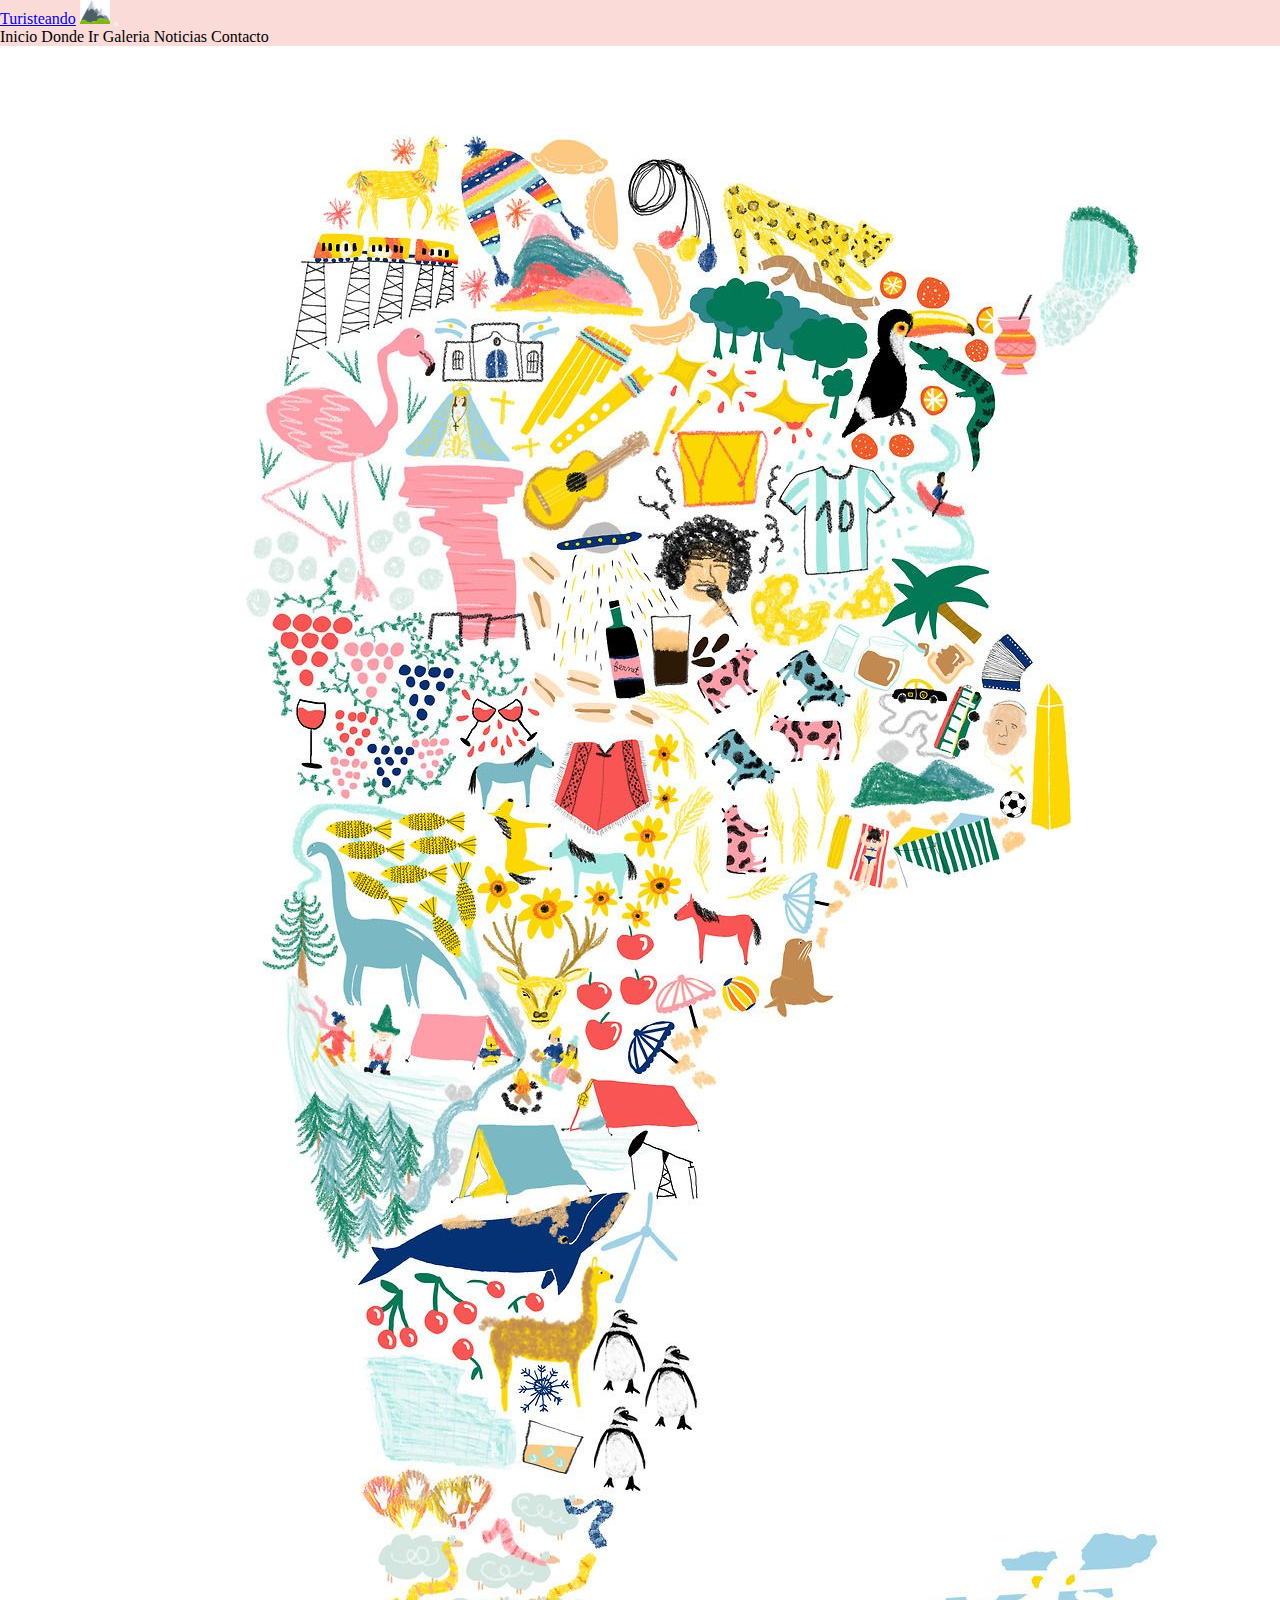
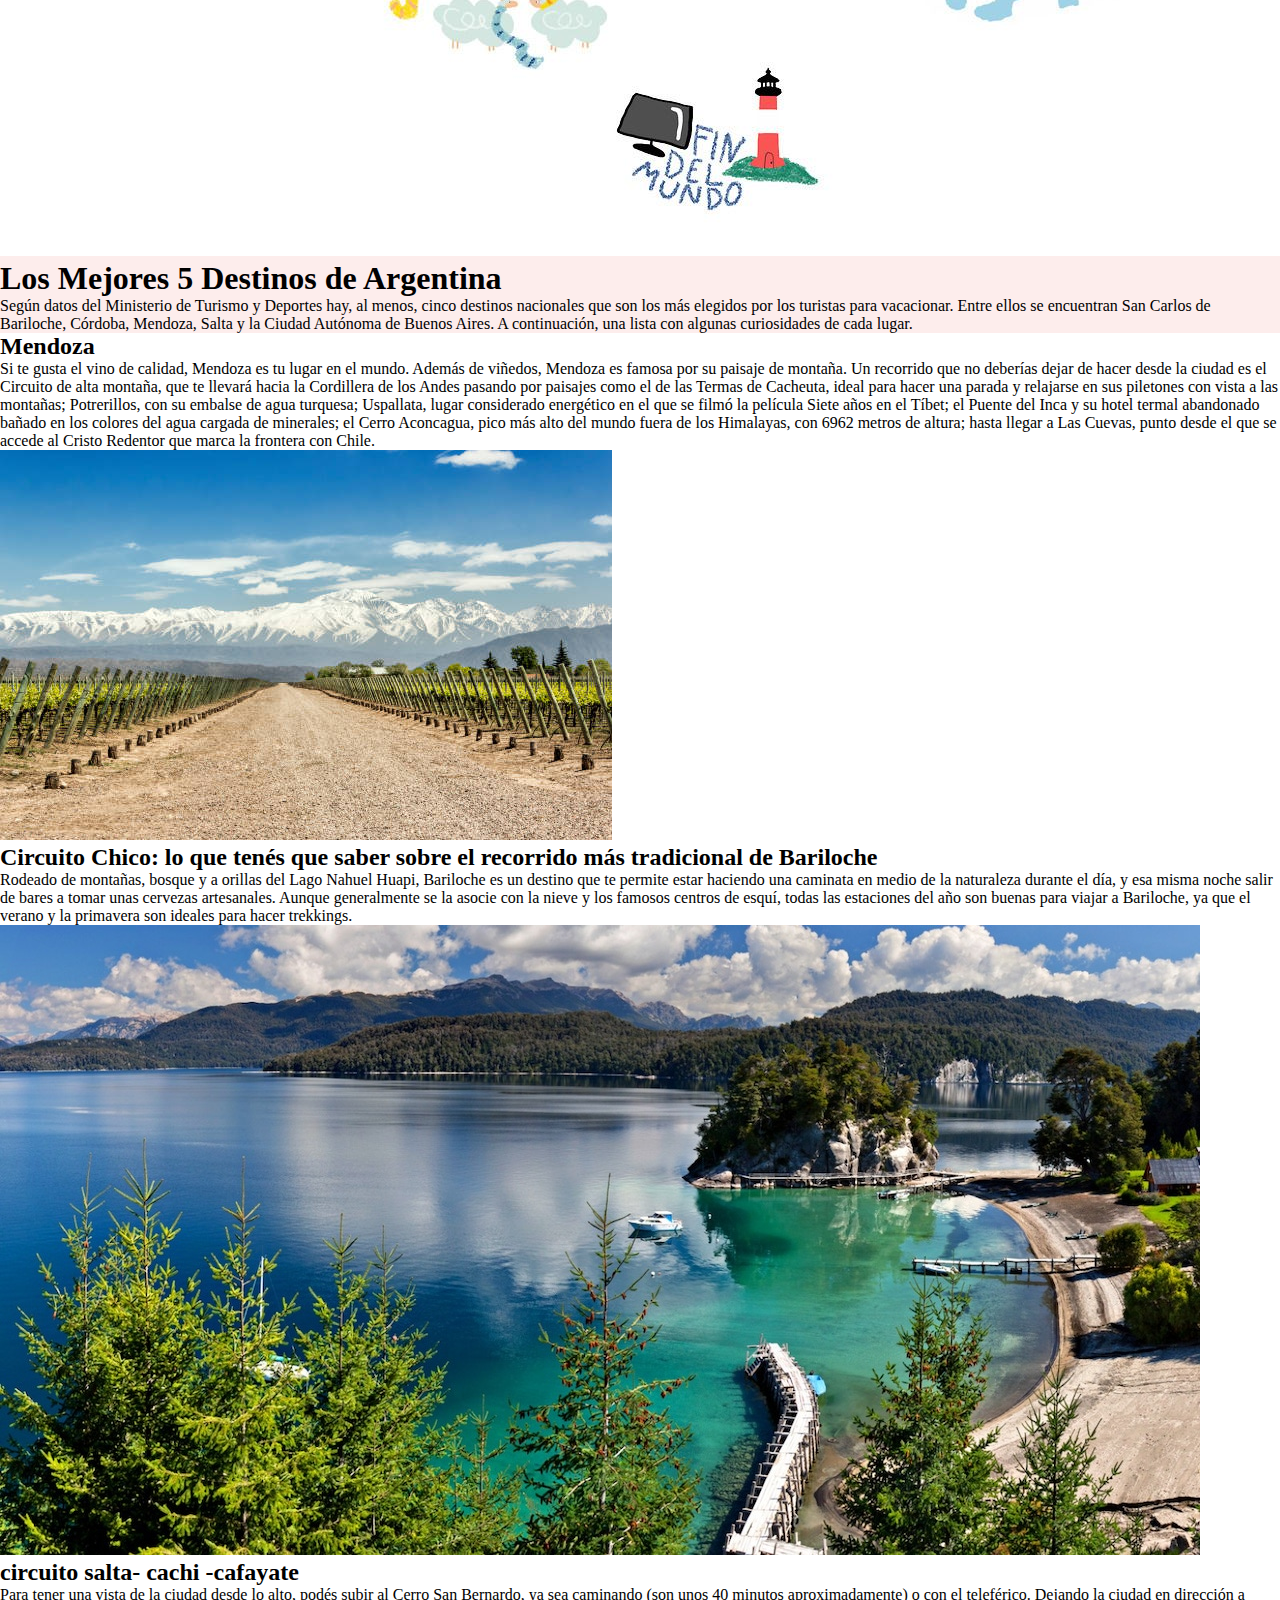
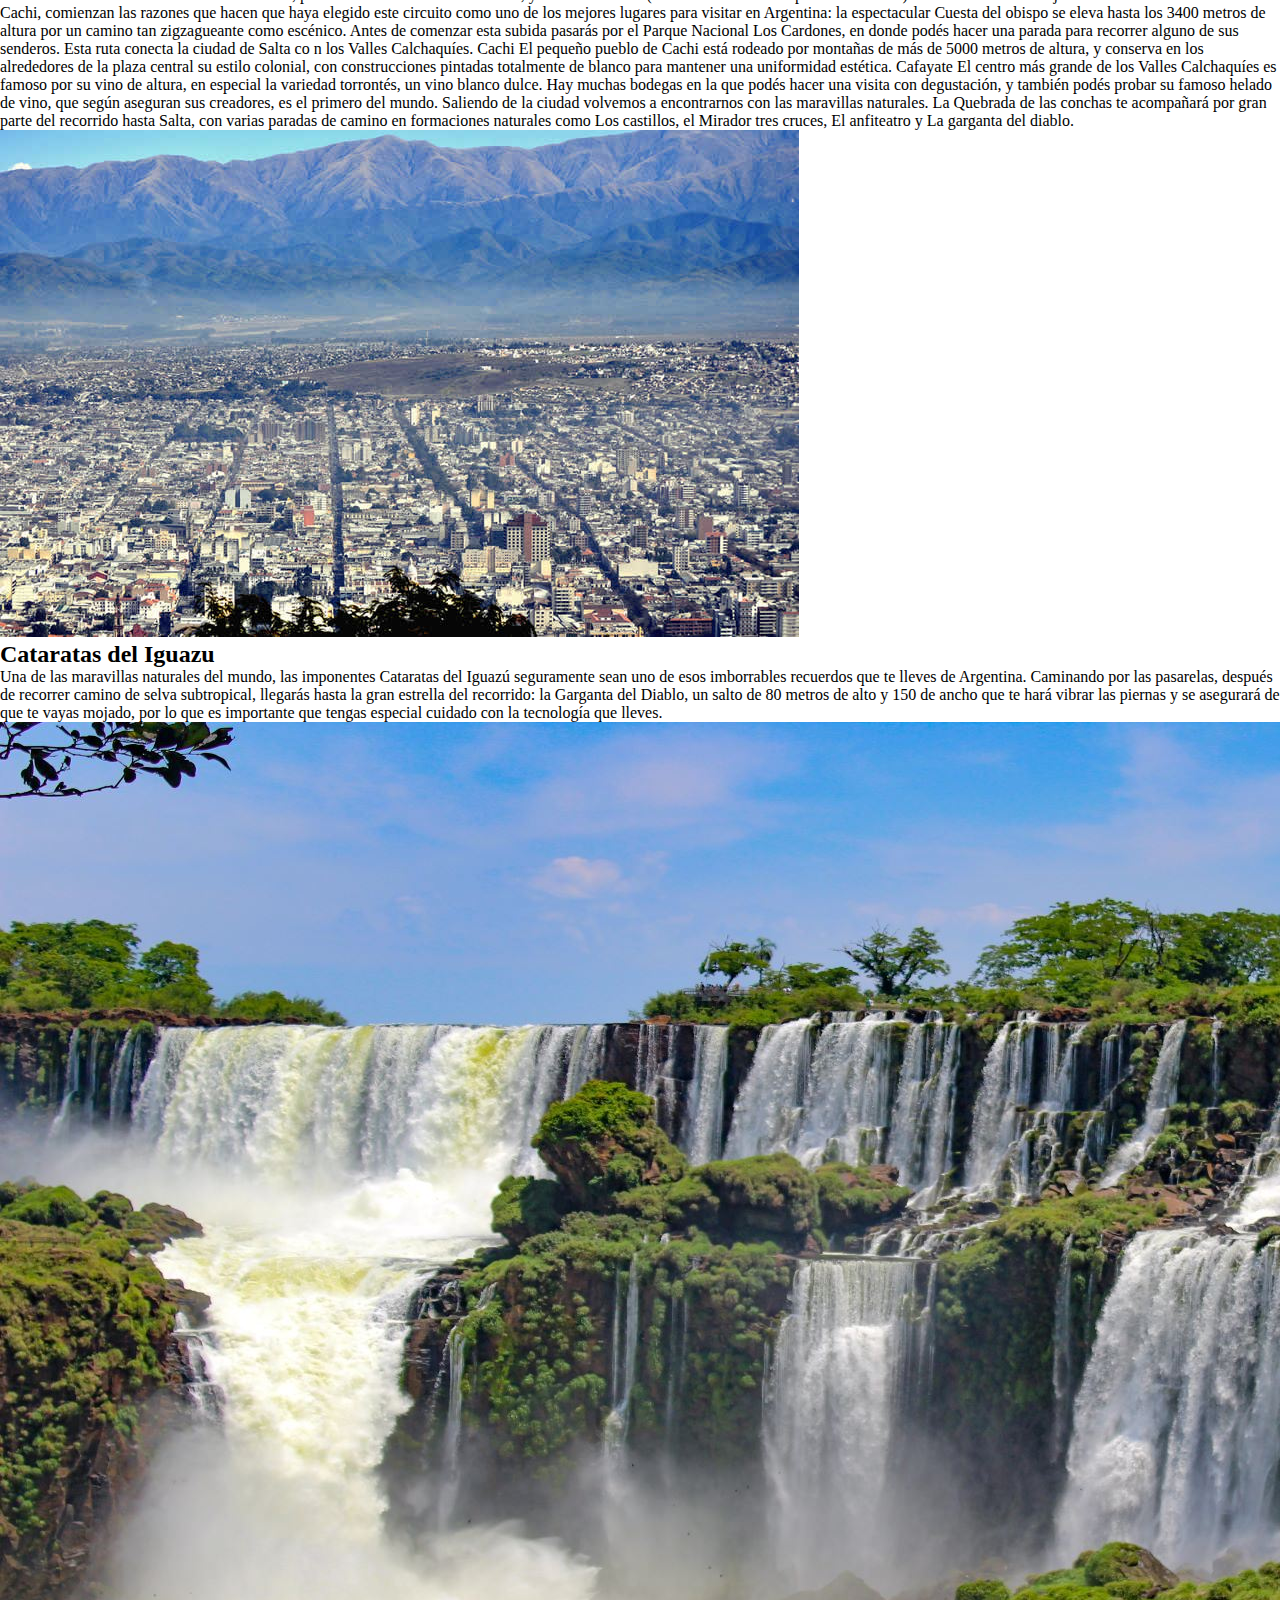
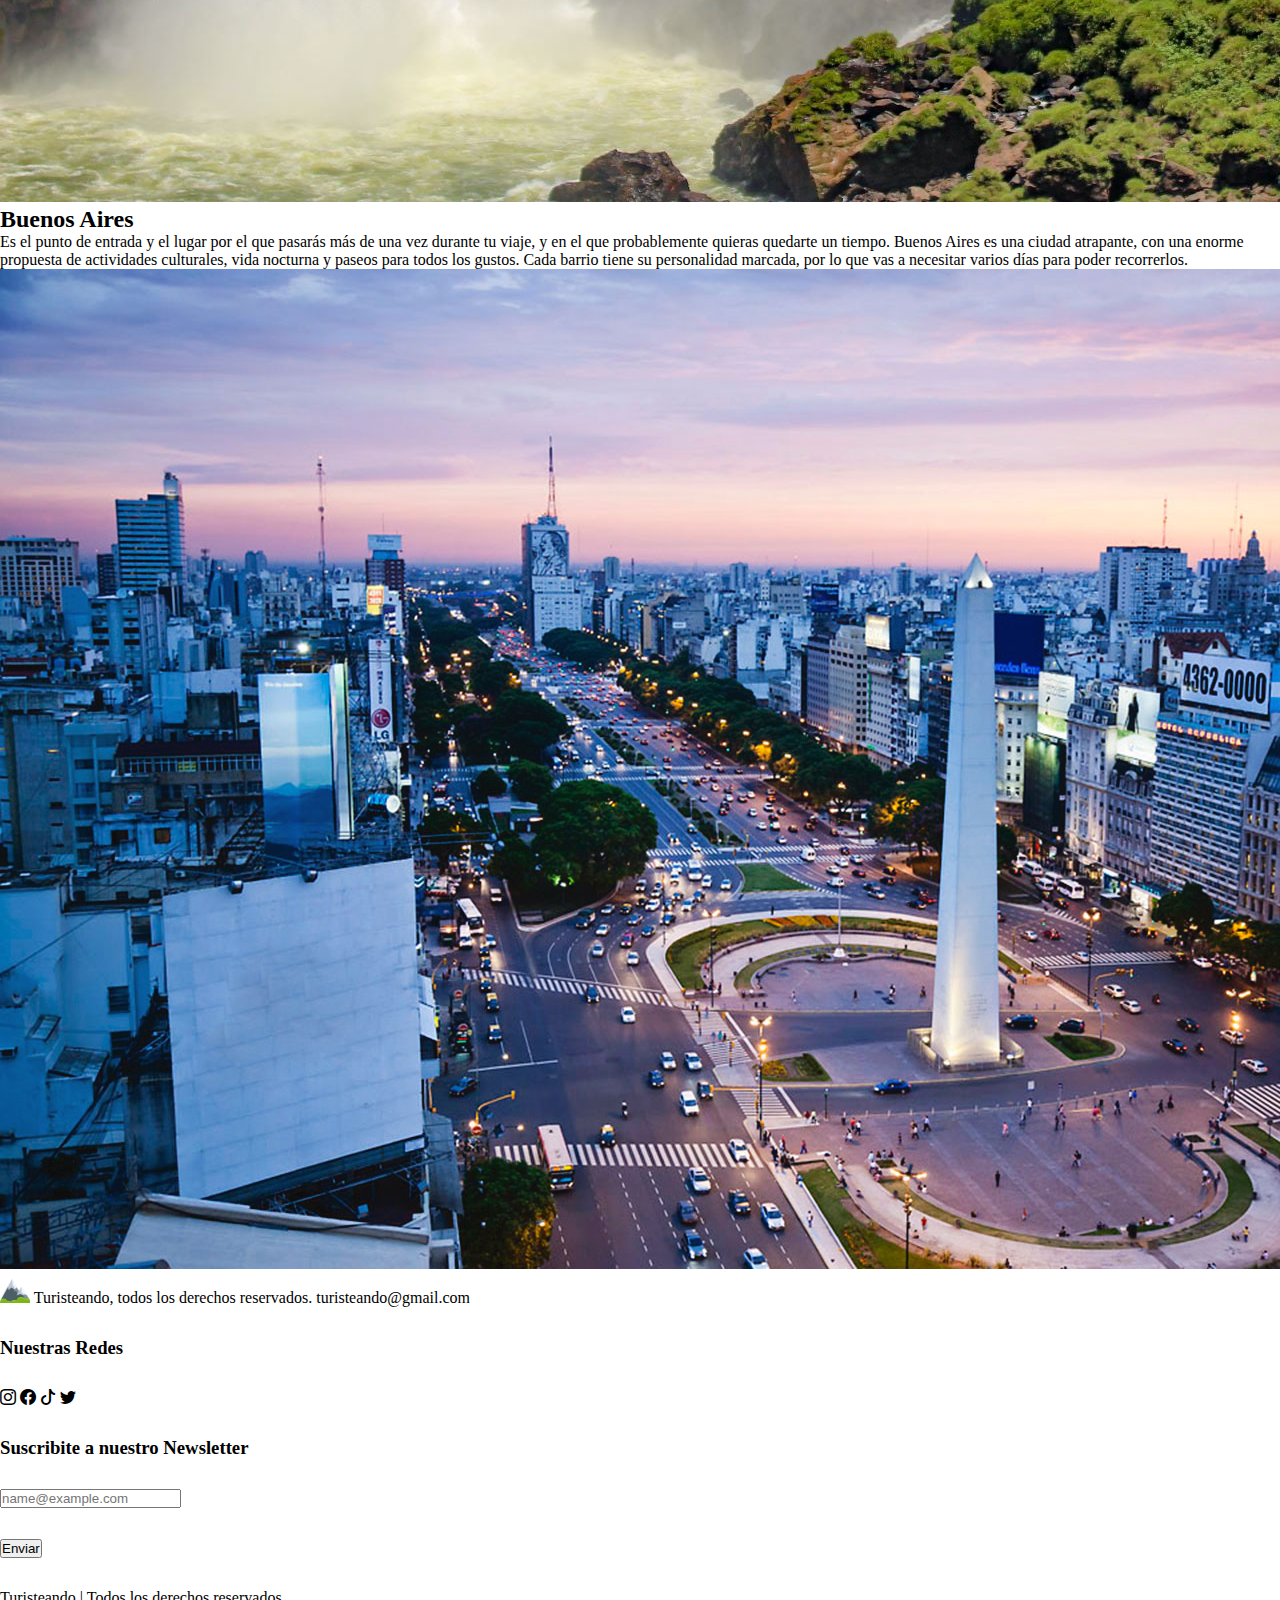
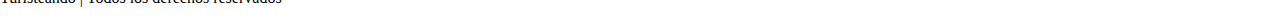
<file: index.html>
<!DOCTYPE html>
<html lang="en">

<head>
  <meta charset="UTF-8">
  <meta http-equiv="X-UA-Compatible" content="IE=edge">
  <meta name="viewport" content="width=>, initial-scale=1.0">
  <link rel="stylesheet" href="https://cdn.jsdelivr.net/npm/bootstrap-icons@1.10.2/font/bootstrap-icons.css">
  <link href="https://cdn.jsdelivr.net/npm/bootstrap@5.2.3/dist/css/bootstrap.min.css" rel="stylesheet"
    integrity="sha384-rbsA2VBKQhggwzxH7pPCaAqO46MgnOM80zW1RWuH61DGLwZJEdK2Kadq2F9CUG65" crossorigin="anonymous">
  <link rel="stylesheet" href="./css/style.css">
  <title>Recorriendo Argentina</title>
</head>

<header class="navbar navbar-expand-lg header">
  <div class="container">
    <a class="navbar-brand" href="#">Turisteando</a>
    <img src="./img/montaña-logoe.jpg" alt="" width="30" height="24">

    <button class="navbar-toggler" type="button" data-bs-toggle="collapse" data-bs-target="#navbarNav"
      aria-controls="navbarNav" aria-expanded="false" aria-label="Toggle navigation">
      <span class="navbar-toggler-icon"></span>
    </button>
    <nav class="collapse navbar-collapse justify-content-end" id="navbarNav">
      <ul class="navbar-nav">
        <li class="nav-item">
          <a class="nav-link active" aria-current="page" href="*">Inicio</a>
        </li>
        <li class="nav-item">
          <a class="nav-link" href="./pages/dondeir.html">Donde Ir</a>
        </li>
        <li class="nav-item">
          <a class="nav-link" href="./pages/galeria.html">Galeria</a>
        </li>
        <li class="nav-item">
          <a class="nav-link" href="./pages/noticias.html">Noticias</a>
        </li>
        <li class="nav-item">
          <a class="nav-link" href="./pages/contacto.html">Contacto</a>
        </li>
      </ul>
    </nav>
  </div>
</header>



<main class="main">
  <section class="portada container">

    <div class="row img-fluid">
      <div class=".col-md-6 .offset-md-3">
        <img src="./img/mapabsas.JPG" class=" imagen-portada" alt="Mapa Argentina">
      </div>

      <div class="container-fluid" >
        <h1 class="text-center main__portada"> Los Mejores 5 Destinos de Argentina </h1>
        <p class="text-center"> Según datos del Ministerio de Turismo y Deportes hay, al menos, cinco destinos
          nacionales que son los más elegidos por los turistas para vacacionar. Entre ellos se encuentran San Carlos de
          Bariloche, Córdoba, Mendoza, Salta y la Ciudad Autónoma de Buenos Aires. A continuación, una lista con algunas
          curiosidades de cada lugar. </p>

      </div>
    </div>

  </section>


<article class="col-12">
  <h2> Mendoza</h2>
  <p>Si te gusta el vino de calidad, Mendoza es tu lugar en el mundo.
    Además de viñedos, Mendoza es famosa por su paisaje de montaña. Un recorrido que no deberías dejar de hacer desde la
    ciudad es el Circuito de alta montaña, que te llevará hacia la Cordillera de los Andes pasando por paisajes como el
    de las Termas de Cacheuta, ideal para hacer una parada y relajarse en sus piletones con vista a las montañas;
    Potrerillos, con su embalse de agua turquesa; Uspallata, lugar considerado energético en el que se filmó la película
    Siete años en el Tíbet; el Puente del Inca y su hotel termal abandonado bañado en los colores del agua cargada de
    minerales; el Cerro Aconcagua, pico más alto del mundo fuera de los Himalayas, con 6962 metros de altura; hasta
    llegar a Las Cuevas, punto desde el que se accede al Cristo Redentor que marca la frontera con Chile.
  </p>

  <div class="imgmendoza">
    <img src="./img/portada-mendoza.jpg" class="col-12" alt="vista de la cordillera desde viñedos">
  </div>
</article>

<article class="col-12">
  <h2>Circuito Chico: lo que tenés que saber sobre el recorrido más tradicional de Bariloche</h2>
  <p> Rodeado de montañas, bosque y a orillas del Lago Nahuel Huapi, Bariloche es un destino que te permite estar
    haciendo una caminata en medio de la naturaleza durante el día, y esa misma noche salir de bares a tomar unas
    cervezas artesanales. Aunque generalmente se la asocie con la nieve y los famosos centros de esquí, todas las
    estaciones del año son buenas para viajar a Bariloche, ya que el verano y la primavera son ideales para hacer
    trekkings.
  </p>
  <img src="./img/portada-bariloche.jpeg" class="col-12" alt="vista lago nahuel huapi">
</article>

<article class="col-12">
  <h2>circuito salta- cachi -cafayate</h2>
  <p> Para tener una vista de la ciudad desde lo alto, podés subir al Cerro San Bernardo, ya sea caminando (son unos 40
    minutos aproximadamente) o con el teleférico.
    Dejando la ciudad en dirección a Cachi, comienzan las razones que hacen que haya elegido este circuito como uno de
    los mejores lugares para visitar en Argentina: la espectacular Cuesta del obispo se eleva hasta los 3400 metros de
    altura por un camino tan zigzagueante como escénico. Antes de comenzar esta subida pasarás por el Parque Nacional
    Los Cardones, en donde podés hacer una parada para recorrer alguno de sus senderos. Esta ruta conecta la ciudad de
    Salta co
    n los Valles Calchaquíes.
    Cachi
    El pequeño pueblo de Cachi está rodeado por montañas de más de 5000 metros de altura, y conserva en los alrededores
    de la plaza central su estilo colonial, con construcciones pintadas totalmente de blanco para mantener una
    uniformidad estética.

    Cafayate
    El centro más grande de los Valles Calchaquíes es famoso por su vino de altura, en especial la variedad torrontés,
    un vino blanco dulce. Hay muchas bodegas en la que podés hacer una visita con degustación, y también podés probar su
    famoso helado de vino, que según aseguran sus creadores, es el primero del mundo.
    Saliendo de la ciudad volvemos a encontrarnos con las maravillas naturales.
    La Quebrada de las conchas te acompañará por gran parte del recorrido hasta Salta, con varias paradas de camino en
    formaciones naturales como Los castillos, el Mirador tres cruces, El anfiteatro y La garganta del diablo.
  </p>
  <img src="./img/portada-salta.jpg" class="col-12" alt="vista de la ciudad desde el cerro San Bernardo">
</article>

<article class="col-12">
  <h2>Cataratas del Iguazu</h2>
  <p>Una de las maravillas naturales del mundo, las imponentes Cataratas del Iguazú seguramente sean uno de esos
    imborrables recuerdos que te lleves de Argentina. Caminando por las pasarelas, después de recorrer camino de selva
    subtropical, llegarás hasta la gran estrella del recorrido: la Garganta del Diablo, un salto de 80 metros de alto y
    150 de ancho que te hará vibrar las piernas y se asegurará de que te vayas mojado, por lo que es importante que
    tengas especial cuidado con la tecnología que lleves.</p>
  <img src="./img/portada-cataratas.jpg" class="col-12" alt="vista cataratas del iguazu">
</article>

<article class="col-12">
  <h2>Buenos Aires</h2>
  <p>Es el punto de entrada y el lugar por el que pasarás más de una vez durante tu viaje, y en el que probablemente
    quieras quedarte un tiempo. Buenos Aires es una ciudad atrapante, con una enorme propuesta de actividades
    culturales, vida nocturna y paseos para todos los gustos.
    Cada barrio tiene su personalidad marcada, por lo que vas a necesitar varios días para poder recorrerlos.</p>
</article>
<img src="./img/portada-buenosaires.jpg" class="col-12" alt="Buenos Aires">
</section>
</main>



<footer class="footer">
  <div class="container">
    <div class="row justify-content-lg-between align-items-lg-center">

      <div class="d-flex flex-column align-items-center p-4 col-lg-3">
        <img src="./img/montaña-logoe.jpg" alt="" width="30" height="24">
        <span>Turisteando, todos los derechos reservados.</span>
        <span>turisteando@gmail.com</span>
      </div>

      <div class="p-4 col-lg-3">
        <h3 class="text-center">Nuestras Redes</h3>
        <div class="d-flex justify-content-around fs-2">
          <i class="bi bi-instagram"></i>
          <i class="bi bi-facebook"></i>
          <i class="bi bi-tiktok"></i>
          <i class="bi bi-twitter"></i>
        </div>
      </div>

      <div class="p-4 col-lg-5">
        <h3>Suscribite a nuestro Newsletter</h3>
        <form action="" class="row">
          <div class="mb-3 col-10">
            <input type="email" class="form-control" id="newsletter" placeholder="name@example.com">
          </div>
          <div class="col-2">
            <input type="submit" value="Enviar" class="btn-pink">
          </div>
        </form>
      </div>

      <div class="d-flex justify-content-center">
        <span>Turisteando | Todos los derechos reservados</span>
      </div>

    </div>
  </div>
</footer>



</body>

</html>
</file>
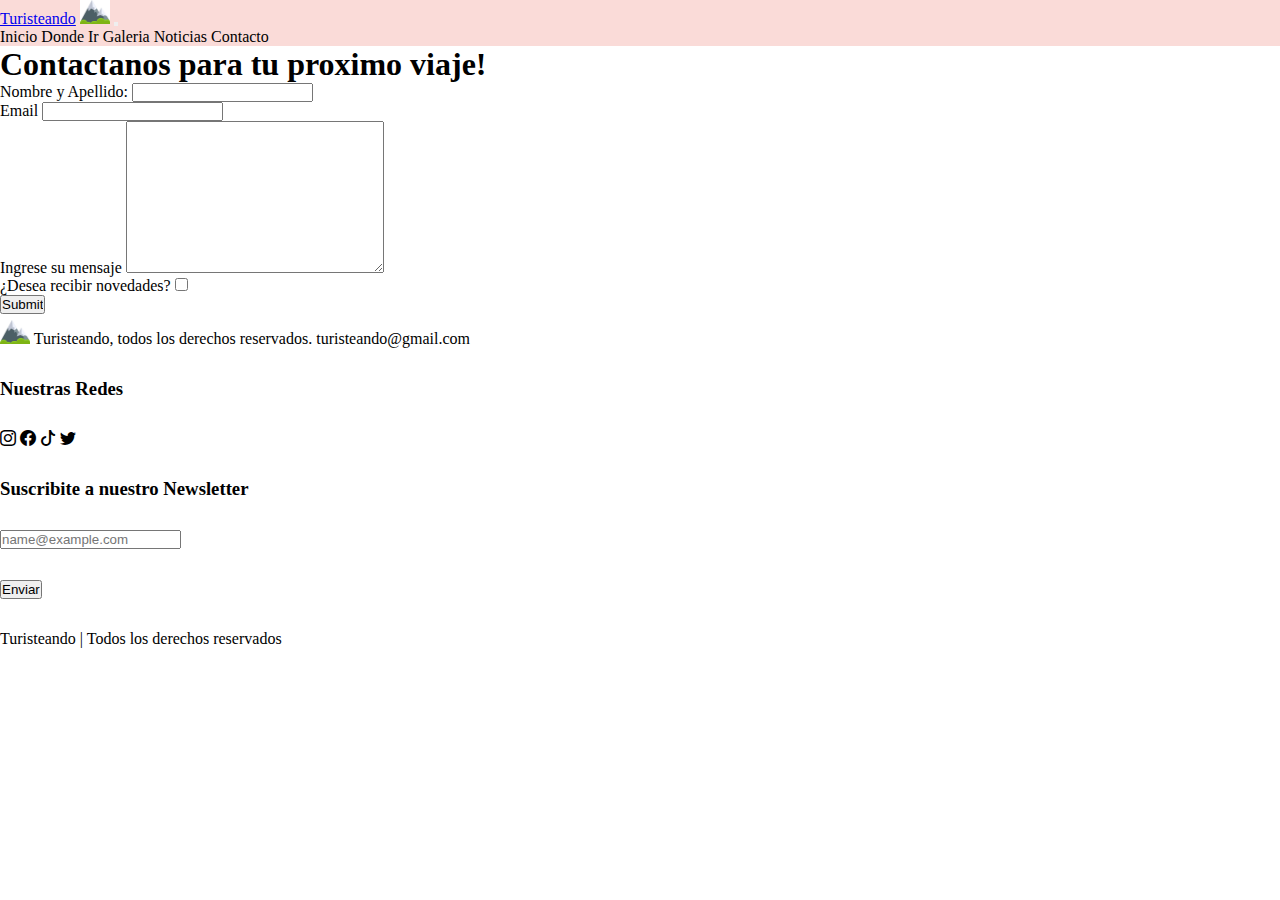
<file: pages/contacto.html>
<!DOCTYPE html>
<html lang="en">
<head>
    <meta charset="UTF-8">
    <meta http-equiv="X-UA-Compatible" content="IE=edge">
    <meta name="viewport" content="width=>, initial-scale=1.0">
    <link rel="stylesheet" href="https://cdn.jsdelivr.net/npm/bootstrap-icons@1.10.2/font/bootstrap-icons.css">
    <link href="https://cdn.jsdelivr.net/npm/bootstrap@5.2.3/dist/css/bootstrap.min.css" rel="stylesheet" integrity="sha384-rbsA2VBKQhggwzxH7pPCaAqO46MgnOM80zW1RWuH61DGLwZJEdK2Kadq2F9CUG65" crossorigin="anonymous">
    <link rel="stylesheet" href="../css/style.css">
    <title>Contacto</title>
</head>
<body>

    <header class="navbar navbar-expand-lg bg-light header">
        <div class="container">
          <a class="navbar-brand" href="#">Turisteando</a>
          <img src="../img/montaña-logoe.jpg" alt="" width="30" height="24">
          
          <button class="navbar-toggler" type="button" data-bs-toggle="collapse" data-bs-target="#navbarNav" aria-controls="navbarNav" aria-expanded="false" aria-label="Toggle navigation">
            <span class="navbar-toggler-icon"></span>
          </button>
          <nav class="collapse navbar-collapse justify-content-end" id="navbarNav">
            <ul class="navbar-nav">
              <li class="nav-item">
                <a class="nav-link active" aria-current="page" href="../index.html">Inicio</a>
              </li>
              <li class="nav-item">
                <a class="nav-link" href="./dondeir.html">Donde Ir</a>
              </li>
              <li class="nav-item">
                <a class="nav-link" href="./galeria.html">Galeria</a>
              </li>
              <li class="nav-item">
                <a class="nav-link" href="./noticias.html">Noticias</a>
              </li>
              <li class="nav-item">
                <a class="nav-link" href="">Contacto</a>
              </li>
            </ul>
          </nav>
        </div>
      </header>
   

   <div class="col-12">
    <h1 class="text-center">Contactanos para tu proximo viaje!</h1>
  </div>

    <form class="container" action="">

        <div>
        <label for="nombre-usuario">Nombre y Apellido:</label>
        <input type="text" id="nombre-usuario">
    </div>

    <div>
        <label for="email-usuario">Email</label>
        <input type="email" id="email-usuario">
    </div>

    <div>
<label for="mensaje-usuario">Ingrese su mensaje</label>
        <textarea name="" id="mensaje-usuario"cols="30" rows="10"></textarea>
    </div>

    <div>
        <label for="">¿Desea recibir novedades?</label>
        <input type="checkbox" id="novedades-form"value="acepta novedades">
    </div>

    <div>
        <input type="submit">
    </div>


    </form>

  
    
    <footer class="footer">
      <div class="container">
        <div class="row justify-content-lg-between align-items-lg-center">
    
          <div class="d-flex flex-column align-items-center p-4 col-lg-3">
            <img src="../img/montaña-logoe.jpg" alt="" width="30" height="24">
            <span>Turisteando, todos los derechos reservados.</span>
            <span>turisteando@gmail.com</span>
          </div>
    
          <div class="p-4 col-lg-3">
            <h3 class="text-center">Nuestras Redes</h3>
            <div class="d-flex justify-content-around fs-2">
              <i class="bi bi-instagram"></i>
              <i class="bi bi-facebook"></i>
              <i class="bi bi-tiktok"></i>
              <i class="bi bi-twitter"></i>
            </div>
          </div>
    
          <div class="p-4 col-lg-5">
            <h3>Suscribite a nuestro Newsletter</h3>
            <form action="" class="row">
              <div class="mb-3 col-10">
                <input type="email" class="form-control" id="newsletter" placeholder="name@example.com">
              </div>
              <div class="col-2">
                <input type="submit" value="Enviar" class="btn btn-pink">
              </div>
            </form>
          </div>
    
          <div class="d-flex justify-content-center">
            <span>Turisteando | Todos los derechos reservados</span>
          </div>
    
        </div>
      </div>
    </footer>
    
    </footer>
    <script src="https://cdn.jsdelivr.net/npm/bootstrap@5.2.3/dist/js/bootstrap.bundle.min.js" integrity="sha384-kenU1KFdBIe4zVF0s0G1M5b4hcpxyD9F7jL+jjXkk+Q2h455rYXK/7HAuoJl+0I4" crossorigin="anonymous"></script>

</body>
</html>
</file>
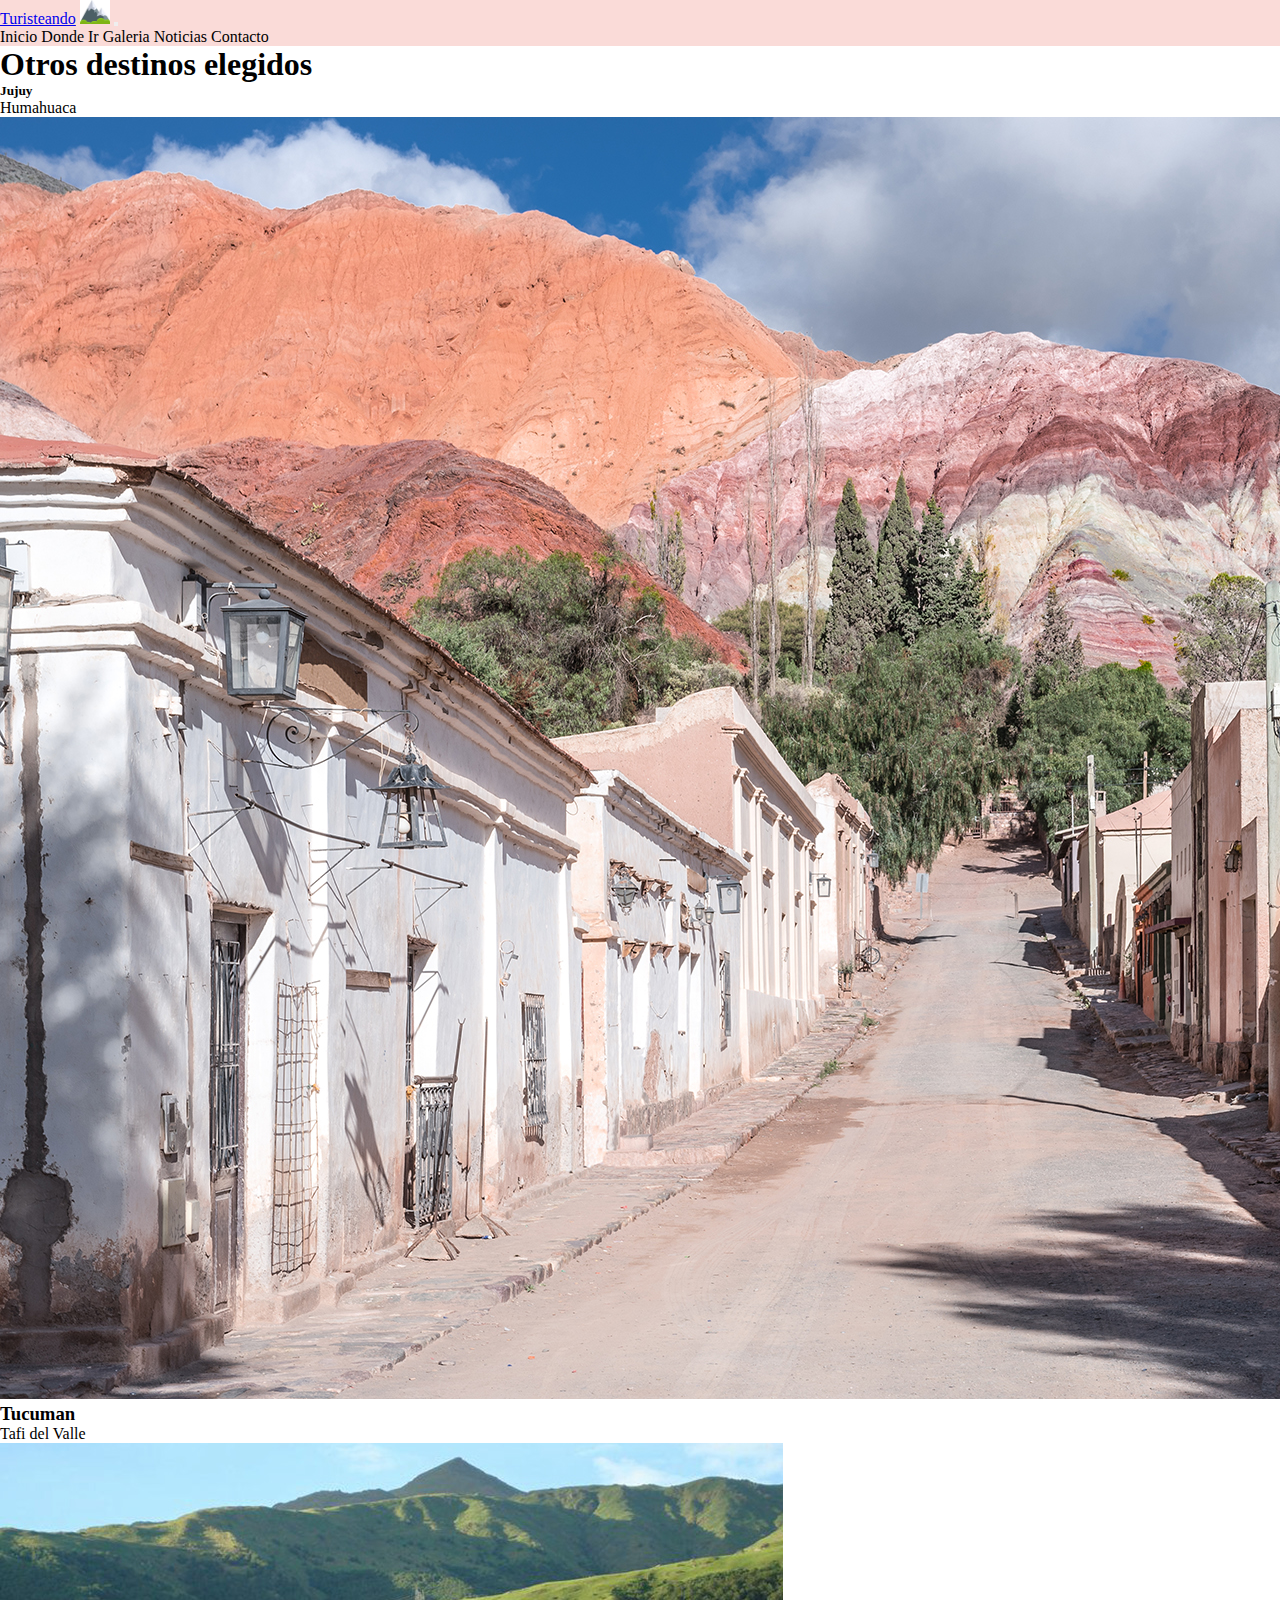
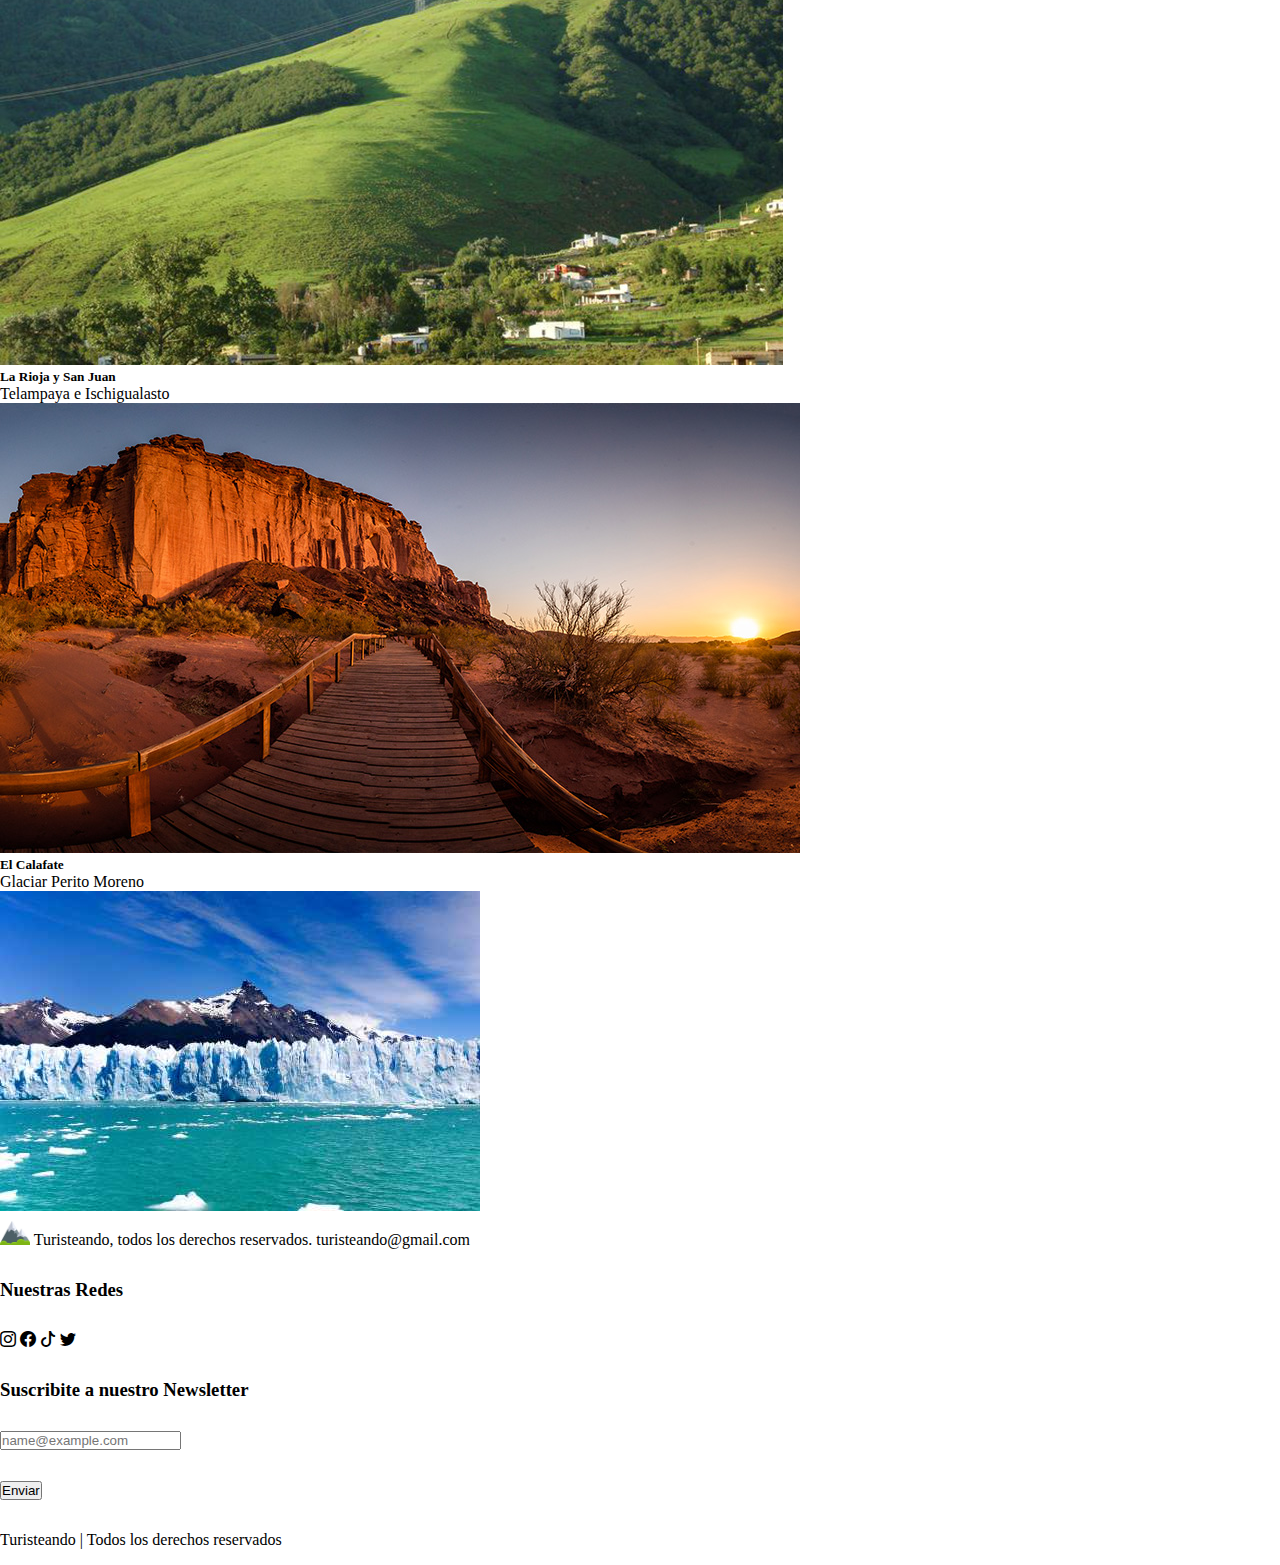
<file: pages/dondeir.html>
<!DOCTYPE html>
<html lang="en">
<head>
    <meta charset="UTF-8">
    <meta http-equiv="X-UA-Compatible" content="IE=edge">
    <meta name="viewport" content="width=device-width, initial-scale=1.0">
    <link rel="stylesheet" href="https://cdn.jsdelivr.net/npm/bootstrap-icons@1.10.2/font/bootstrap-icons.css">
    <link href="https://cdn.jsdelivr.net/npm/bootstrap@5.2.3/dist/css/bootstrap.min.css" rel="stylesheet" integrity="sha384-rbsA2VBKQhggwzxH7pPCaAqO46MgnOM80zW1RWuH61DGLwZJEdK2Kadq2F9CUG65" crossorigin="anonymous">
    <link rel="stylesheet" href="../css/style.css">
    <title>Document</title>
</head>
<body>
    
    <header class="navbar navbar-expand-lg bg-light header">
        <div class="container">
          <a class="navbar-brand" href="#">Turisteando</a>
          <img src="../img/montaña-logoe.jpg" alt="" width="30" height="24">
          
          <button class="navbar-toggler" type="button" data-bs-toggle="collapse" data-bs-target="#navbarNav" aria-controls="navbarNav" aria-expanded="false" aria-label="Toggle navigation">
            <span class="navbar-toggler-icon"></span>
          </button>
          <nav class="collapse navbar-collapse justify-content-end" id="navbarNav">
            <ul class="navbar-nav">
              <li class="nav-item">
                <a class="nav-link active" aria-current="page" href="../index.html">Inicio</a>
              </li>
              <li class="nav-item">
                <a class="nav-link" href="">Donde Ir</a>
              </li>
              <li class="nav-item">
                <a class="nav-link" href="./galeria.html">Galeria</a>
              </li>
              <li class="nav-item">
                <a class="nav-link" href="./noticias.html">Noticias</a>
              </li>
              <li class="nav-item">
                <a class="nav-link" href="./contacto.html">Contacto</a>
              </li>
            </ul>
          </nav>
        </div>
      </header>


<main>
    <div class="col-12">
    <h1 class="text-center">
        Otros destinos elegidos
    </h1>
  </div>

<article>
  <div class="card tarjetajujuy">
    <div class="card-body">
      <h5 class="card-title">Jujuy</h5>
      <p class="card-text">Humahuaca</p>
    </div>
    <img src="../img/otrosdestinos-jujuy.jpg" class="card-img-bottom" alt="Vista Cerro de los 7 colores">
  </div>


  <div class="card">
    <div class="card-body">
      <h3 class="card-title">Tucuman</h3>
      <p class="card-text">Tafi del Valle</p>
    </div>
    <img src="../img/otrosdestinos-tucuman.jpg" class="card-img-bottom" alt="vista tafi del valle, Tucuman">
  </div>

  <div class="card">
    <div class="card-body">
      <h5 class="card-title">La Rioja y San Juan</h5>
      <p class="card-text">Telampaya e Ischigualasto</p>
    </div>
    <img src="../img/otrosdestinos-larioja.jpg" class="card-img-bottom" alt="Vista a Telampaya">
  </div>

  <div class="card">
    <div class="card-body">
      <h5 class="card-title">El Calafate</h5>
      <p class="card-text">Glaciar Perito Moreno</p>
    </div>
    <img src="../img/otrosdestinos-calafate.jpg" class="card-img-bottom" alt="Vista al Glaciar">
  </div>

</article>

</section>
</main>


    <footer class="footer">
      <div class="container">
        <div class="row justify-content-lg-between align-items-lg-center">
    
          <div class="d-flex flex-column align-items-center p-4 col-lg-3">
            <img src="../img/montaña-logoe.jpg" alt="" width="30" height="24">
            <span>Turisteando, todos los derechos reservados.</span>
            <span>turisteando@gmail.com</span>
          </div>
    
          <div class="p-4 col-lg-3">
            <h3 class="text-center">Nuestras Redes</h3>
            <div class="d-flex justify-content-around fs-2">
              <i class="bi bi-instagram"></i>
              <i class="bi bi-facebook"></i>
              <i class="bi bi-tiktok"></i>
              <i class="bi bi-twitter"></i>
            </div>
          </div>
    
          <div class="p-4 col-lg-5">
            <h3>Suscribite a nuestro Newsletter</h3>
            <form action="" class="row">
              <div class="mb-3 col-10">
                <input type="email" class="form-control" id="newsletter" placeholder="name@example.com">
              </div>
              <div class="col-2">
                <input type="submit" value="Enviar" class="btn btn-pink">
              </div>
            </form>
          </div>
    
          <div class="d-flex justify-content-center">
            <span>Turisteando | Todos los derechos reservados</span>
          </div>
    
        </div>
      </div>
    </footer>
    
    <script src="https://cdn.jsdelivr.net/npm/bootstrap@5.2.3/dist/js/bootstrap.bundle.min.js" integrity="sha384-kenU1KFdBIe4zVF0s0G1M5b4hcpxyD9F7jL+jjXkk+Q2h455rYXK/7HAuoJl+0I4" crossorigin="anonymous"></script>

</body>
</html>
</file>
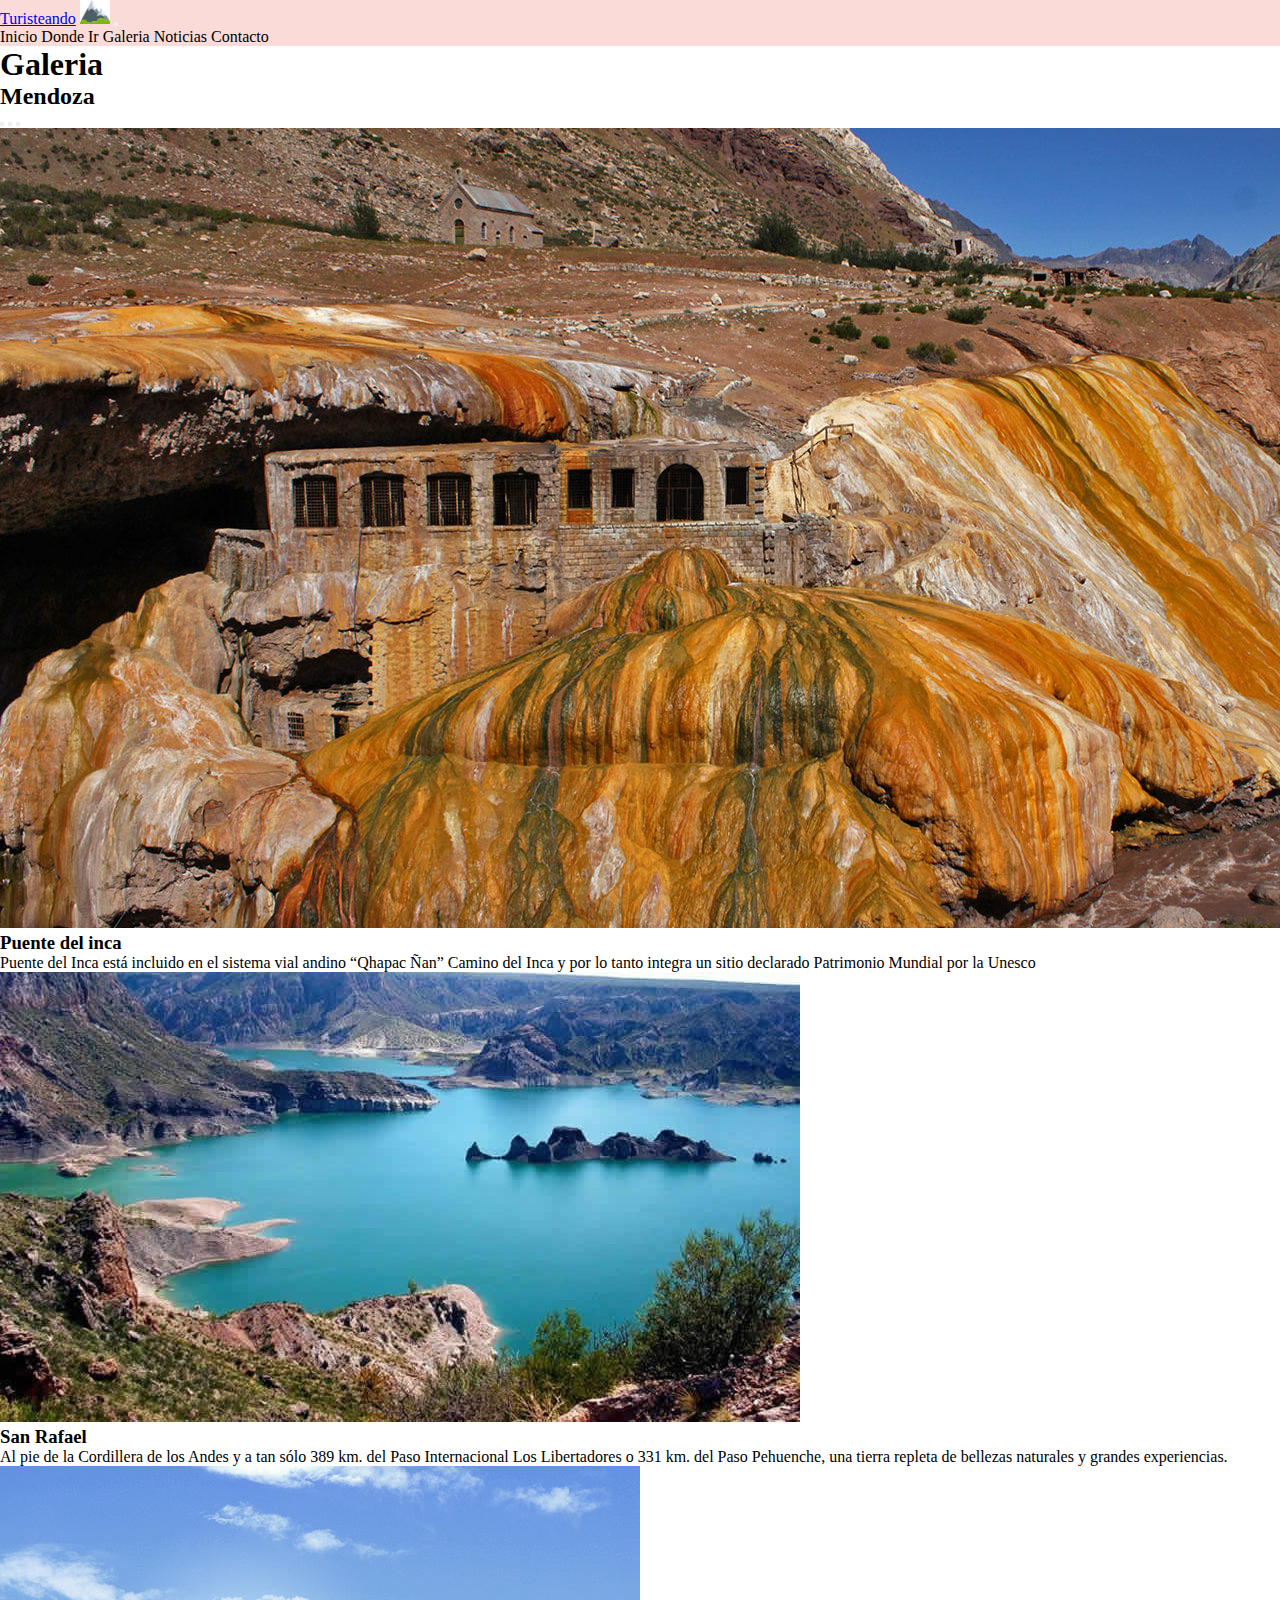
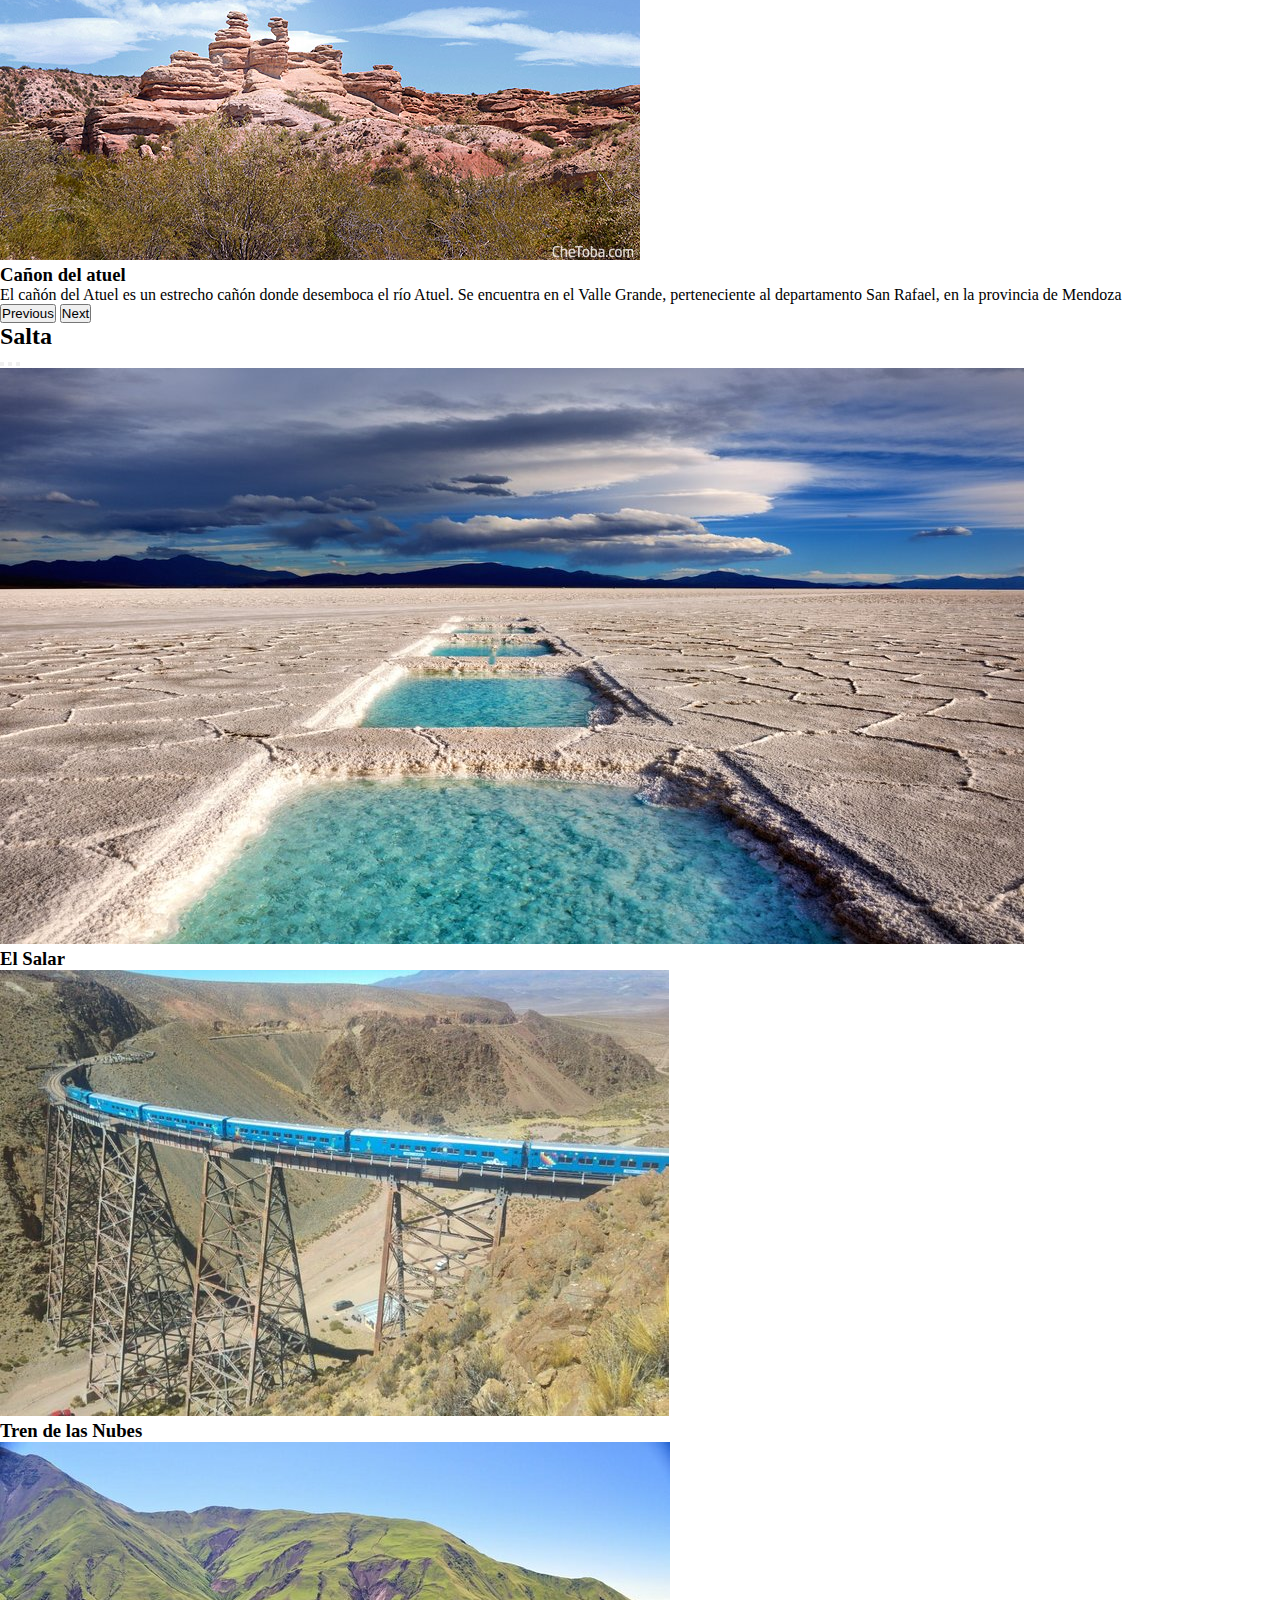
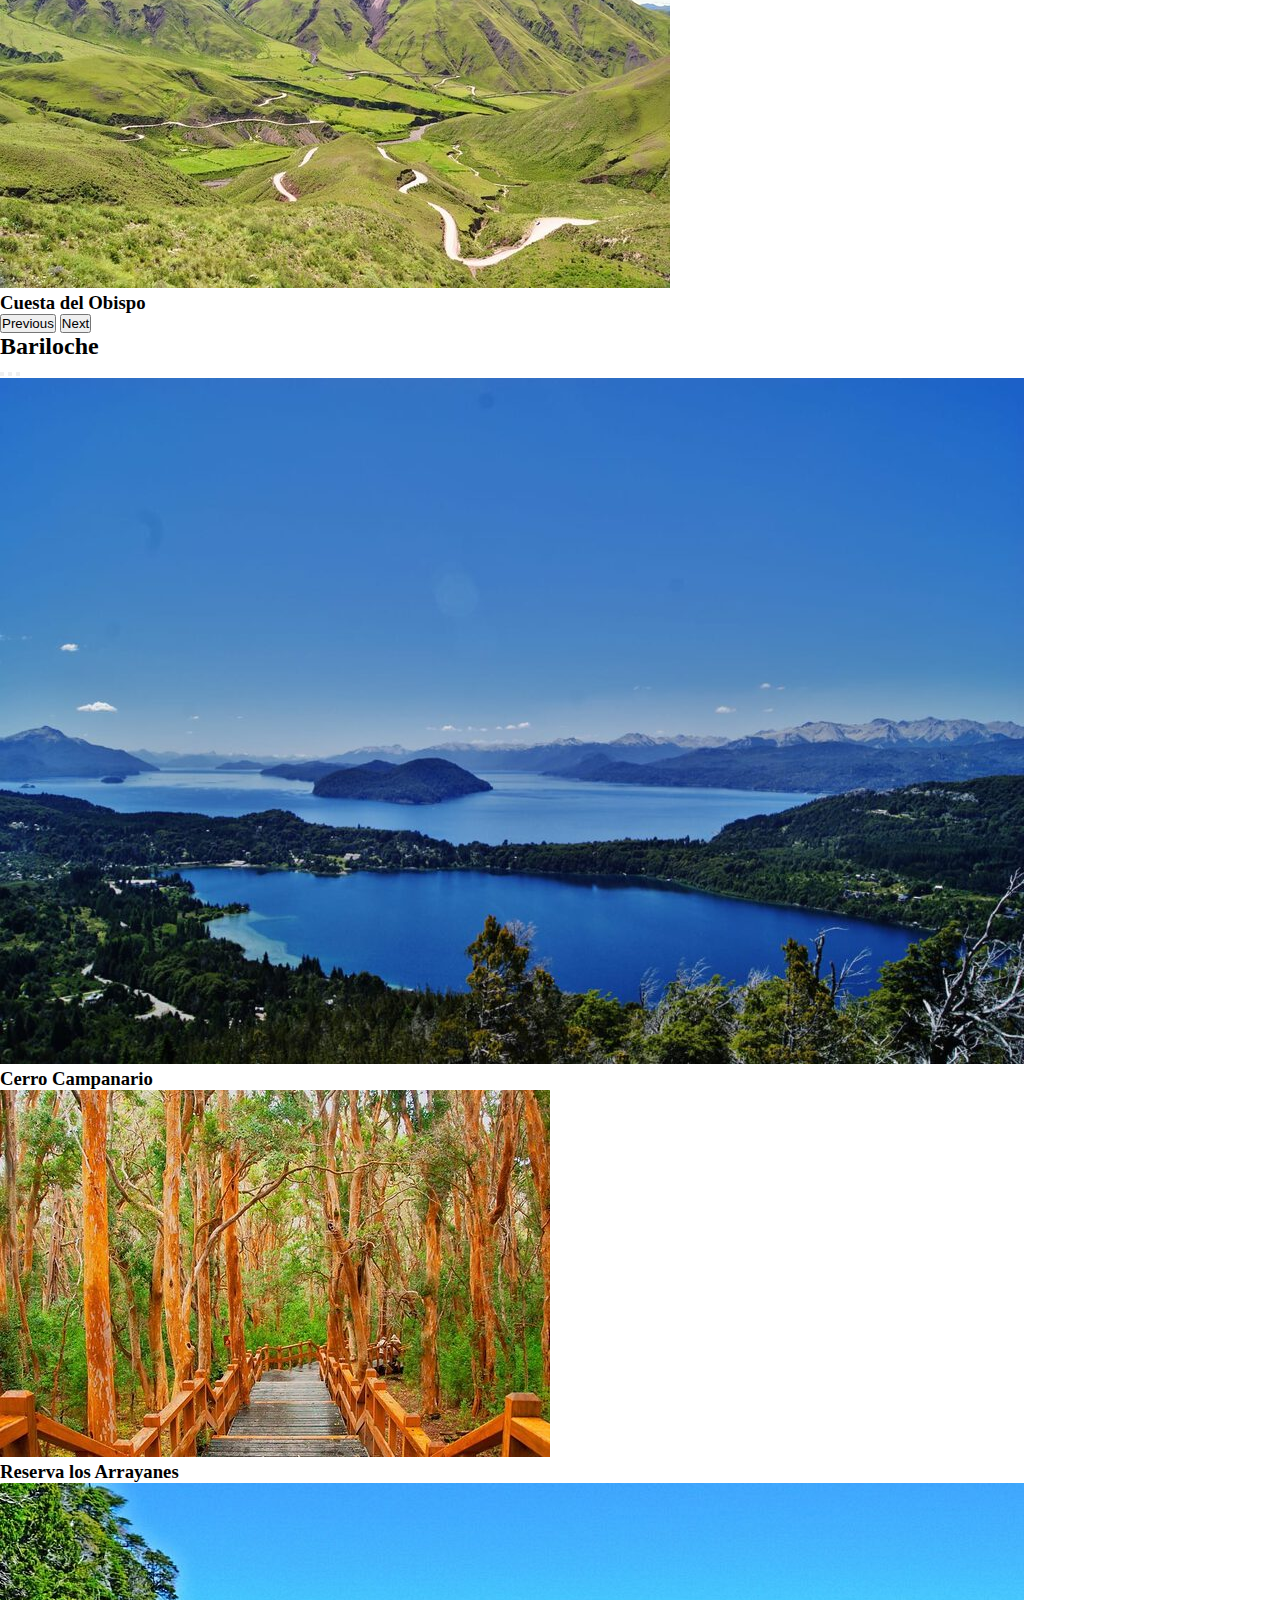
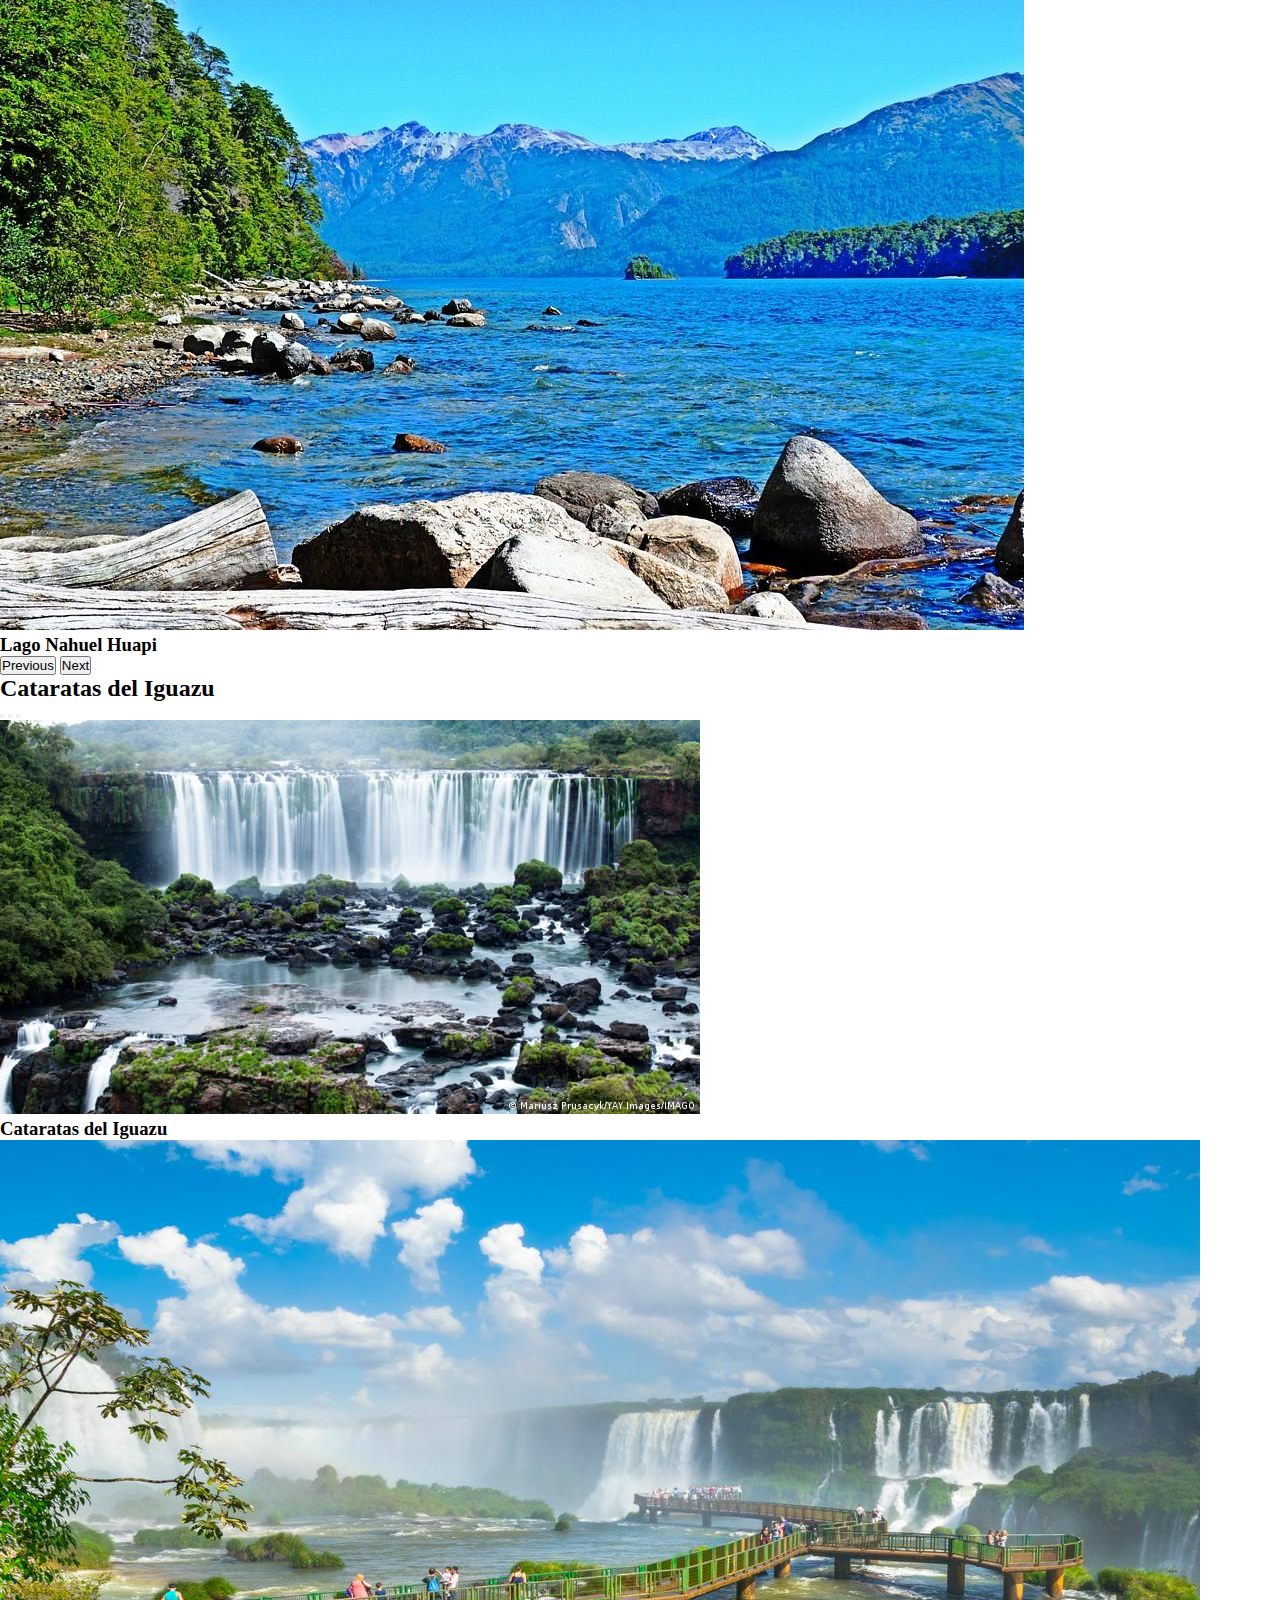
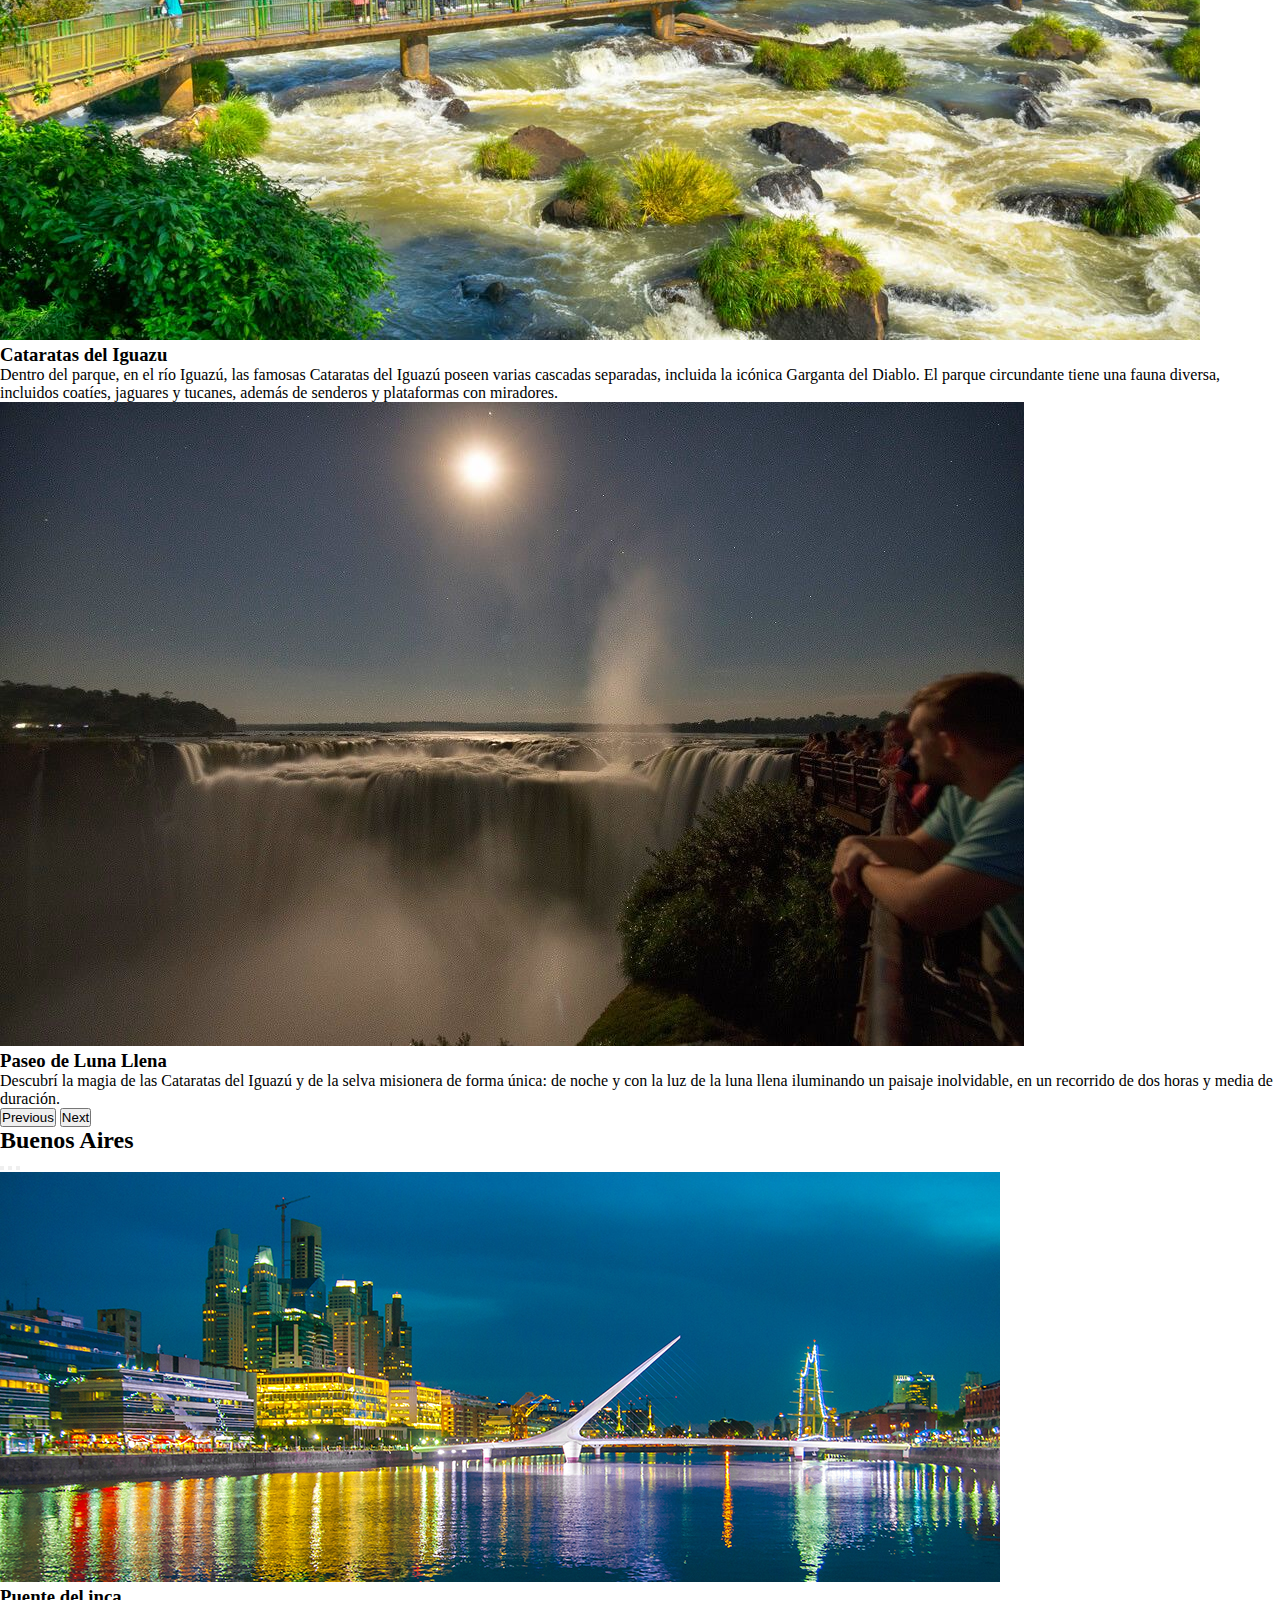
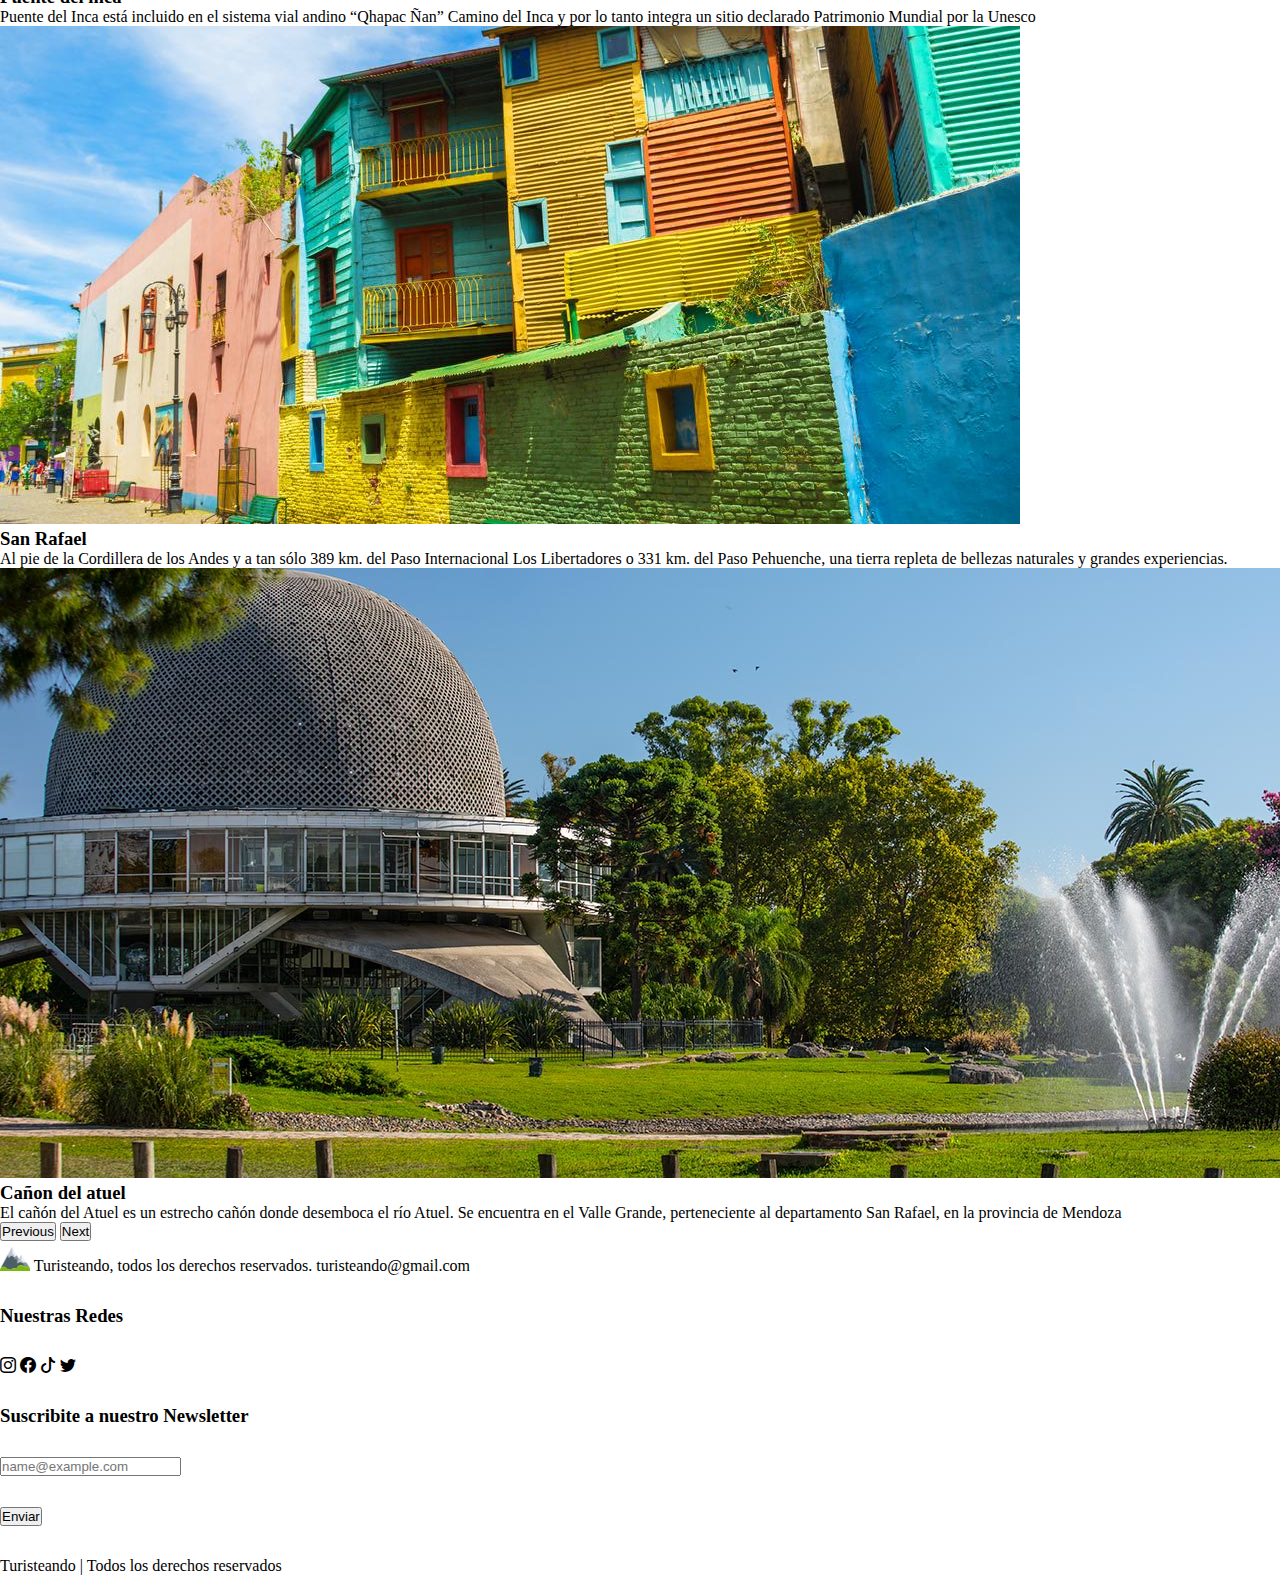
<file: pages/galeria.html>
<!DOCTYPE html>
<html lang="en">
<head>
    <meta charset="UTF-8">
    <meta http-equiv="X-UA-Compatible" content="IE=edge">
    <meta name="viewport" content="width=device-width, initial-scale=1.0">
    <link rel="stylesheet" href="https://cdn.jsdelivr.net/npm/bootstrap-icons@1.10.2/font/bootstrap-icons.css">
    <link href="https://cdn.jsdelivr.net/npm/bootstrap@5.2.3/dist/css/bootstrap.min.css" rel="stylesheet" integrity="sha384-rbsA2VBKQhggwzxH7pPCaAqO46MgnOM80zW1RWuH61DGLwZJEdK2Kadq2F9CUG65" crossorigin="anonymous">
    <link rel="stylesheet" href="../css/style.css">
    <title>Document</title>
</head>
<body>
    
    <header class="navbar navbar-expand-lg bg-light header">
        <div class="container">
          <a class="navbar-brand" href="#">Turisteando</a>
          <img src="../img/montaña-logoe.jpg" alt="" width="30" height="24">
          
          <button class="navbar-toggler" type="button" data-bs-toggle="collapse" data-bs-target="#navbarNav" aria-controls="navbarNav" aria-expanded="false" aria-label="Toggle navigation">
            <span class="navbar-toggler-icon"></span>
          </button>
          <nav class="collapse navbar-collapse justify-content-end" id="navbarNav">
            <ul class="navbar-nav">
              <li class="nav-item">
                <a class="nav-link active" aria-current="page" href="../index.html">Inicio</a>
              </li>
              <li class="nav-item">
                <a class="nav-link" href="./dondeir.html">Donde Ir</a>
              </li>
              <li class="nav-item">
                <a class="nav-link" href="">Galeria</a>
              </li>
              <li class="nav-item">
                <a class="nav-link" href="./noticias.html">Noticias</a>
              </li>
              <li class="nav-item">
                <a class="nav-link" href="./contacto.html">Contacto</a>
              </li>
            </ul>
          </nav>
        </div>
      </header>


<main>


<div class="col-12">
  <h1 class="text-center">Galeria</h1>
</div>
  <section>
    <h2>Mendoza</h2>
<div id="carouselExampleCaptions" class="carousel slide" data-bs-ride="false">
  <div class="carousel-indicators">
    <button type="button" data-bs-target="#carouselExampleCaptions" data-bs-slide-to="0" class="active" aria-current="true" aria-label="Slide 1"></button>
    <button type="button" data-bs-target="#carouselExampleCaptions" data-bs-slide-to="1" aria-label="Slide 2"></button>
    <button type="button" data-bs-target="#carouselExampleCaptions" data-bs-slide-to="2" aria-label="Slide 3"></button>
  </div>
  <div class="carousel-inner">
    <div class="carousel-item active">
      <img src="../img/galeria-mendozaaltamontaña.jpg" class="d-block w-100" alt="Alta Montaña">
      <div class="carousel-caption d-none d-md-block">
        <h3>Puente del inca</h3>
        <p>Puente del Inca está incluido en el sistema vial andino “Qhapac Ñan” Camino del Inca y por lo tanto integra un sitio declarado Patrimonio Mundial por la Unesco</p>
      </div>
    </div>
    <div class="carousel-item">
      <img src="../img/galeria-mendozasanrafael.jpg" class="d-block w-100" alt="Vista Lago San Rafael">
      <div class="carousel-caption d-none d-md-block">
        <h3>San Rafael</h3>
        <p>Al pie de la Cordillera de los Andes y a tan sólo 389 km. del Paso Internacional Los Libertadores o 331 km. del Paso Pehuenche, una tierra repleta de bellezas naturales y grandes experiencias.</p>
      </div>
    </div>
    <div class="carousel-item">
      <img src="../img/galeria-cañondelatuel.jpg" class="d-block w-100" alt="Cañon del Atuel">
      <div class="carousel-caption d-none d-md-block">
        <h3>Cañon del atuel</h3>
        <p>El cañón del Atuel es un estrecho cañón donde desemboca el río Atuel. Se encuentra en el Valle Grande, perteneciente al departamento San Rafael, en la provincia de Mendoza</p>
      </div>
    </div>
  </div>
  <button class="carousel-control-prev" type="button" data-bs-target="#carouselExampleCaptions" data-bs-slide="prev">
    <span class="carousel-control-prev-icon" aria-hidden="true"></span>
    <span class="visually-hidden">Previous</span>
  </button>
  <button class="carousel-control-next" type="button" data-bs-target="#carouselExampleCaptions" data-bs-slide="next">
    <span class="carousel-control-next-icon" aria-hidden="true"></span>
    <span class="visually-hidden">Next</span>
  </button>
</div>
</section>

<section>
  <h2>Salta</h2>
<div id="carouselsalta" class="carousel slide" data-bs-ride="false">
  <div class="carousel-indicators">
    <button type="button" data-bs-target="#carouselsalta" data-bs-slide-to="0" class="active" aria-current="true" aria-label="Slide 1"></button>
    <button type="button" data-bs-target="#carouselsalta" data-bs-slide-to="1" aria-label="Slide 2"></button>
    <button type="button" data-bs-target="#carouselsalta" data-bs-slide-to="2" aria-label="Slide 3"></button>
  </div>
  <div class="carousel-inner">
    <div class="carousel-item active">
      <img src="../img/galeria-salta-salar.jpg" class="d-block w-100" alt="El Salar">
      <div class="carousel-caption d-none d-md-block">
        <h3>El Salar</h3>
        <p></p>
      </div>
    </div>
    <div class="carousel-item">
      <img src="../img/galeria-salta-trendelasnubes.jpg" class="d-block w-100" alt="Vista Tren de las Nubes">
      <div class="carousel-caption d-none d-md-block">
        <h3>Tren de las Nubes</h3>
        <p></p>
      </div>
    </div>
    <div class="carousel-item">
      <img src="../img/galeria-salta-cuestadelobispo.jpg" class="d-block w-100" alt="Vista Camino a Cachi">
      <div class="carousel-caption d-none d-md-block">
        <h3>Cuesta del Obispo</h3>
        <p></p>
      </div>
    </div>
  </div>
  <button class="carousel-control-prev" type="button" data-bs-target="#carouselsalta" data-bs-slide="prev">
    <span class="carousel-control-prev-icon" aria-hidden="true"></span>
    <span class="visually-hidden">Previous</span>
  </button>
  <button class="carousel-control-next" type="button" data-bs-target="#carouselsalta" data-bs-slide="next">
    <span class="carousel-control-next-icon" aria-hidden="true"></span>
    <span class="visually-hidden">Next</span>
  </button>
</div>
</section>

<section>
  <h2>Bariloche</h2>
<div id="carouselbariloche" class="carousel slide" data-bs-ride="false">
  <div class="carousel-indicators">
    <button type="button" data-bs-target="#carouselbariloche" data-bs-slide-to="0" class="active" aria-current="true" aria-label="Slide 1"></button>
    <button type="button" data-bs-target="#carouselbariloche" data-bs-slide-to="1" aria-label="Slide 2"></button>
    <button type="button" data-bs-target="#carouselbariloche" data-bs-slide-to="2" aria-label="Slide 3"></button>
  </div>
  <div class="carousel-inner">
    <div class="carousel-item active">
      <img src="../img/galeria-bariloche-cerrocampanario.jpg" class="d-block w-100" alt="Vista desde el Cerro Campanario">
      <div class="carousel-caption d-none d-md-block">
        <h3>Cerro Campanario</h3>
        <p></p>
      </div>
    </div>
    <div class="carousel-item">
      <img src="../img/galeria-bariloche-pnaturalnh.jpg" class="d-block w-100" alt="Reserva los Arrayanes">
      <div class="carousel-caption d-none d-md-block">
        <h3>Reserva los Arrayanes</h3>
        <p></p>
      </div>
    </div>
    <div class="carousel-item">
      <img src="../img/galeria-bariloche-lagonahuelhuapi.jpg" class="d-block w-100" alt="Lago nahuel Huapi">
      <div class="carousel-caption d-none d-md-block">
        <h3>Lago Nahuel Huapi</h3>
        <p></p>
      </div>
    </div>
  </div>
  <button class="carousel-control-prev" type="button" data-bs-target="#carouselbariloche" data-bs-slide="prev">
    <span class="carousel-control-prev-icon" aria-hidden="true"></span>
    <span class="visually-hidden">Previous</span>
  </button>
  <button class="carousel-control-next" type="button" data-bs-target="#carouselbariloche" data-bs-slide="next">
    <span class="carousel-control-next-icon" aria-hidden="true"></span>
    <span class="visually-hidden">Next</span>
  </button>
</div>
</section>

<section>
  <h2>Cataratas del Iguazu</h2>
<div id="carouselcataratas" class="carousel slide" data-bs-ride="false">
  <div class="carousel-indicators">
    <button type="button" data-bs-target="#carouselcataratas" data-bs-slide-to="0" class="active" aria-current="true" aria-label="Slide 1"></button>
    <button type="button" data-bs-target="#carouselcataratas" data-bs-slide-to="1" aria-label="Slide 2"></button>
    <button type="button" data-bs-target="#carouselcataratas" data-bs-slide-to="2" aria-label="Slide 3"></button>
  </div>
  <div class="carousel-inner">
    <div class="carousel-item active">
      <img src="../img/galeria-cataratas-frontal.jpg" class="d-block w-100" alt="Cataratas del Iguazu">
      <div class="carousel-caption d-none d-md-block">
        <h3>Cataratas del Iguazu</h3>
        <p></p>
      </div>
    </div>
    <div class="carousel-item">
      <img src="../img/galeria-cataratas.jpg" class="d-block w-100" alt="Cataratas del Iguazu">
      <div class="carousel-caption d-none d-md-block">
        <h3>Cataratas del Iguazu</h3>
        <p>Dentro del parque, en el río Iguazú, las famosas Cataratas del Iguazú poseen varias cascadas separadas, incluida la icónica Garganta del Diablo. El parque circundante tiene una fauna diversa, incluidos coatíes, jaguares y tucanes, además de senderos y plataformas con miradores.</p>
      </div>
    </div>
    <div class="carousel-item">
      <img src="../img/galeria-catarataslunallena.jpg" class="d-block w-100" alt="Cataratas del Iguazu">
      <div class="carousel-caption d-none d-md-block">
        <h3>Paseo de Luna Llena</h3>
        <p>Descubrí la magia de las Cataratas del Iguazú y de la selva misionera de forma única: de noche y con la luz de la luna llena iluminando un paisaje inolvidable, en un recorrido de dos horas y media de duración.</p>
      </div>
    </div>
  </div>
  <button class="carousel-control-prev" type="button" data-bs-target="#carouselcataratas" data-bs-slide="prev">
    <span class="carousel-control-prev-icon" aria-hidden="true"></span>
    <span class="visually-hidden">Previous</span>
  </button>
  <button class="carousel-control-next" type="button" data-bs-target="#carouselcataratas" data-bs-slide="next">
    <span class="carousel-control-next-icon" aria-hidden="true"></span>
    <span class="visually-hidden">Next</span>
  </button>
</div>
</section>

<section>
  <h2>Buenos Aires</h2>
<div id="carouselbuenosaires" class="carousel slide" data-bs-ride="false">
  <div class="carousel-indicators">
    <button type="button" data-bs-target="#carouselbuenosaires" data-bs-slide-to="0" class="active" aria-current="true" aria-label="Slide 1"></button>
    <button type="button" data-bs-target="#carouselbuenosaires" data-bs-slide-to="1" aria-label="Slide 2"></button>
    <button type="button" data-bs-target="#carouselbuenosaires" data-bs-slide-to="2" aria-label="Slide 3"></button>
  </div>
  <div class="carousel-inner">
    <div class="carousel-item active">
      <img src="../img/galeriabsaspuertomadero.jpg" class="d-block w-100" alt="Puente de la Mujer">
      <div class="carousel-caption d-none d-md-block">
        <h3>Puente del inca</h3>
        <p>Puente del Inca está incluido en el sistema vial andino “Qhapac Ñan” Camino del Inca y por lo tanto integra un sitio declarado Patrimonio Mundial por la Unesco</p>
      </div>
    </div>
    <div class="carousel-item">
      <img src="../img/galeriabuenosairescaminito.jpg" class="d-block w-100" alt="Caminito, La Boca">
      <div class="carousel-caption d-none d-md-block">
        <h3>San Rafael</h3>
        <p>Al pie de la Cordillera de los Andes y a tan sólo 389 km. del Paso Internacional Los Libertadores o 331 km. del Paso Pehuenche, una tierra repleta de bellezas naturales y grandes experiencias.</p>
      </div>
    </div>
    <div class="carousel-item">
      <img src="../img/galeriabsasplanetario.jpg" class="d-block w-100" alt="El Planetario">
      <div class="carousel-caption d-none d-md-block">
        <h3>Cañon del atuel</h3>
        <p>El cañón del Atuel es un estrecho cañón donde desemboca el río Atuel. Se encuentra en el Valle Grande, perteneciente al departamento San Rafael, en la provincia de Mendoza</p>
      </div>
    </div>
  </div>
  <button class="carousel-control-prev" type="button" data-bs-target="#carouselbuenosaires" data-bs-slide="prev">
    <span class="carousel-control-prev-icon" aria-hidden="true"></span>
    <span class="visually-hidden">Previous</span>
  </button>
  <button class="carousel-control-next" type="button" data-bs-target="#carouselbuenosaires" data-bs-slide="next">
    <span class="carousel-control-next-icon" aria-hidden="true"></span>
    <span class="visually-hidden">Next</span>
  </button>
</div>
</section>

</main>

    <footer class="footer">
      <div class="container">
        <div class="row justify-content-lg-between align-items-lg-center">
    
          <div class="d-flex flex-column align-items-center p-4 col-lg-3">
            <img src="../img/montaña-logoe.jpg" alt="" width="30" height="24">
            <span>Turisteando, todos los derechos reservados.</span>
            <span>turisteando@gmail.com</span>
          </div>
    
          <div class="p-4 col-lg-3">
            <h3 class="text-center">Nuestras Redes</h3>
            <div class="d-flex justify-content-around fs-2">
              <i class="bi bi-instagram"></i>
              <i class="bi bi-facebook"></i>
              <i class="bi bi-tiktok"></i>
              <i class="bi bi-twitter"></i>
            </div>
          </div>
    
          <div class="p-4 col-lg-5">
            <h3>Suscribite a nuestro Newsletter</h3>
            <form action="" class="row">
              <div class="mb-3 col-10">
                <input type="email" class="form-control" id="newsletter" placeholder="name@example.com">
              </div>
              <div class="col-2">
                <input type="submit" value="Enviar" class="btn btn-pink">
              </div>
            </form>
          </div>
    
          <div class="d-flex justify-content-center">
            <span>Turisteando | Todos los derechos reservados</span>
          </div>
    
        </div>
      </div>
    </footer>
    
    <script src="https://cdn.jsdelivr.net/npm/bootstrap@5.2.3/dist/js/bootstrap.bundle.min.js" integrity="sha384-kenU1KFdBIe4zVF0s0G1M5b4hcpxyD9F7jL+jjXkk+Q2h455rYXK/7HAuoJl+0I4" crossorigin="anonymous"></script>

</body>
</html>
</file>
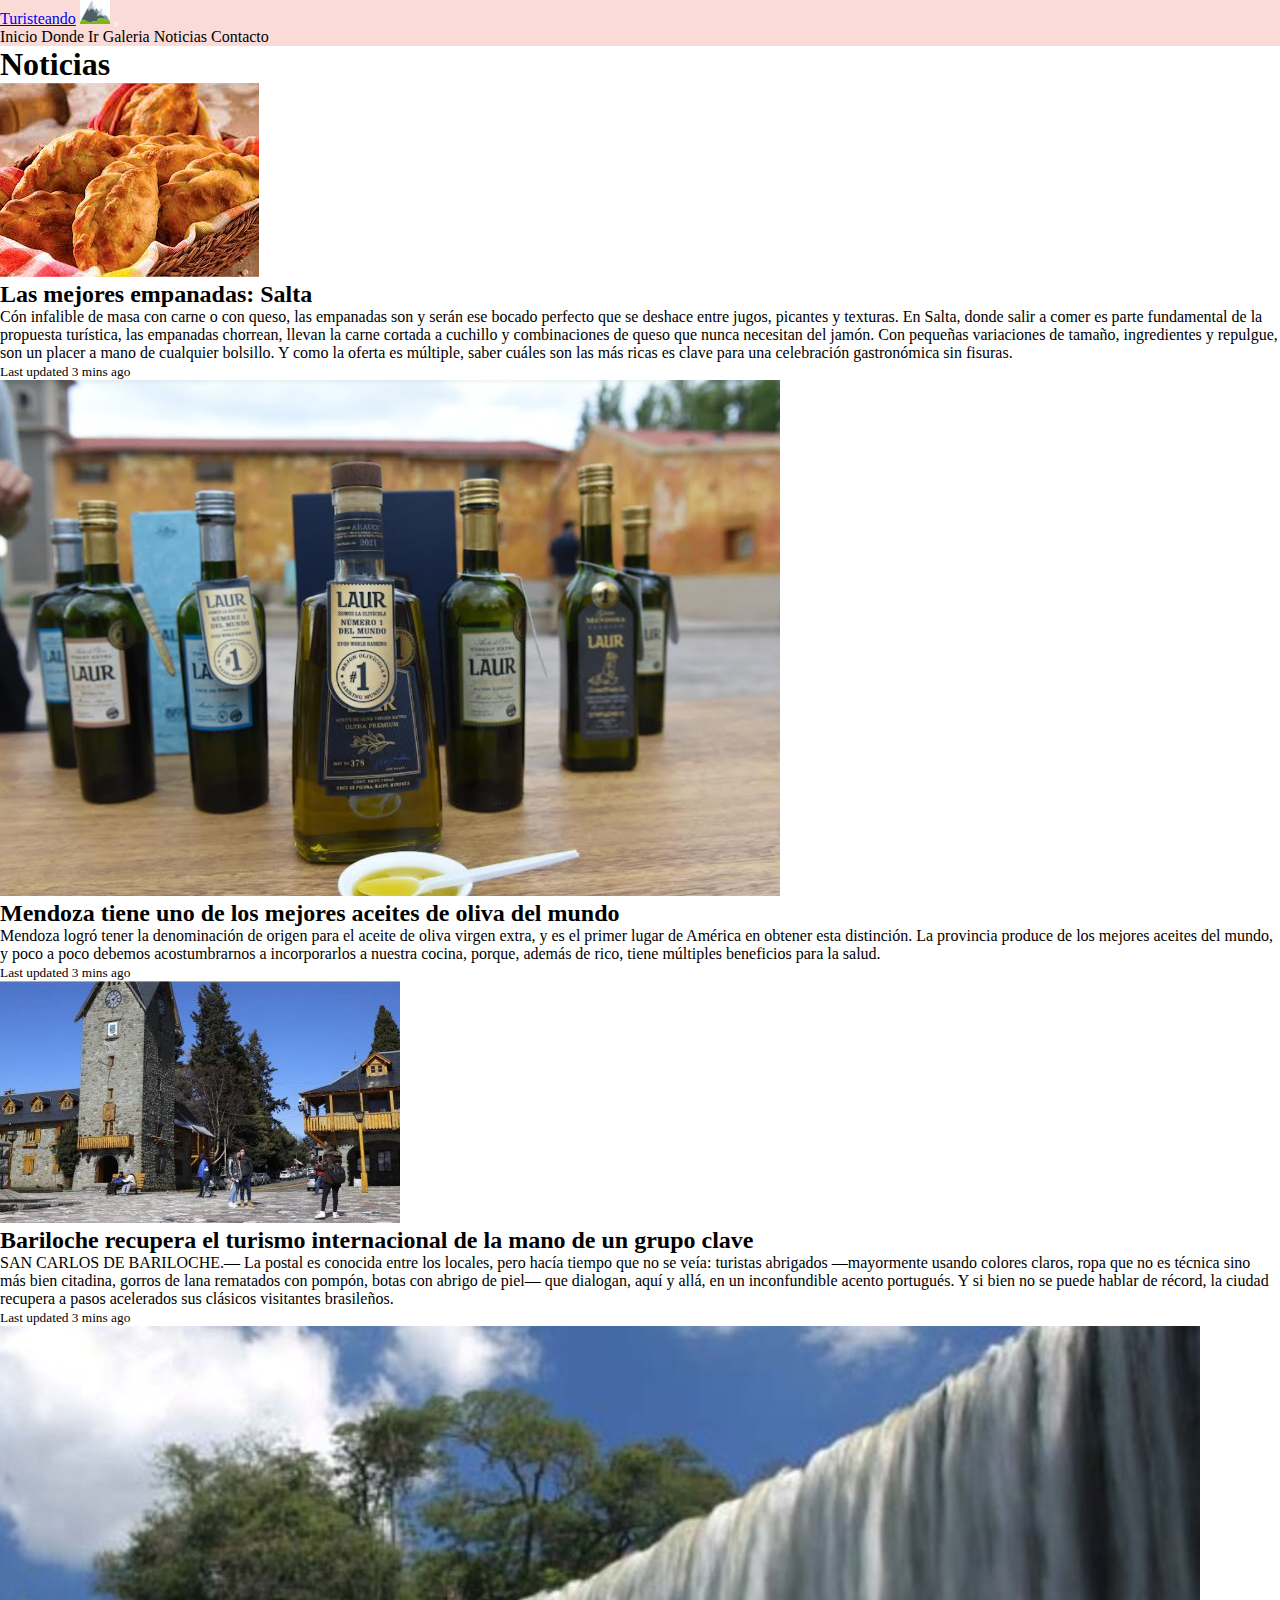
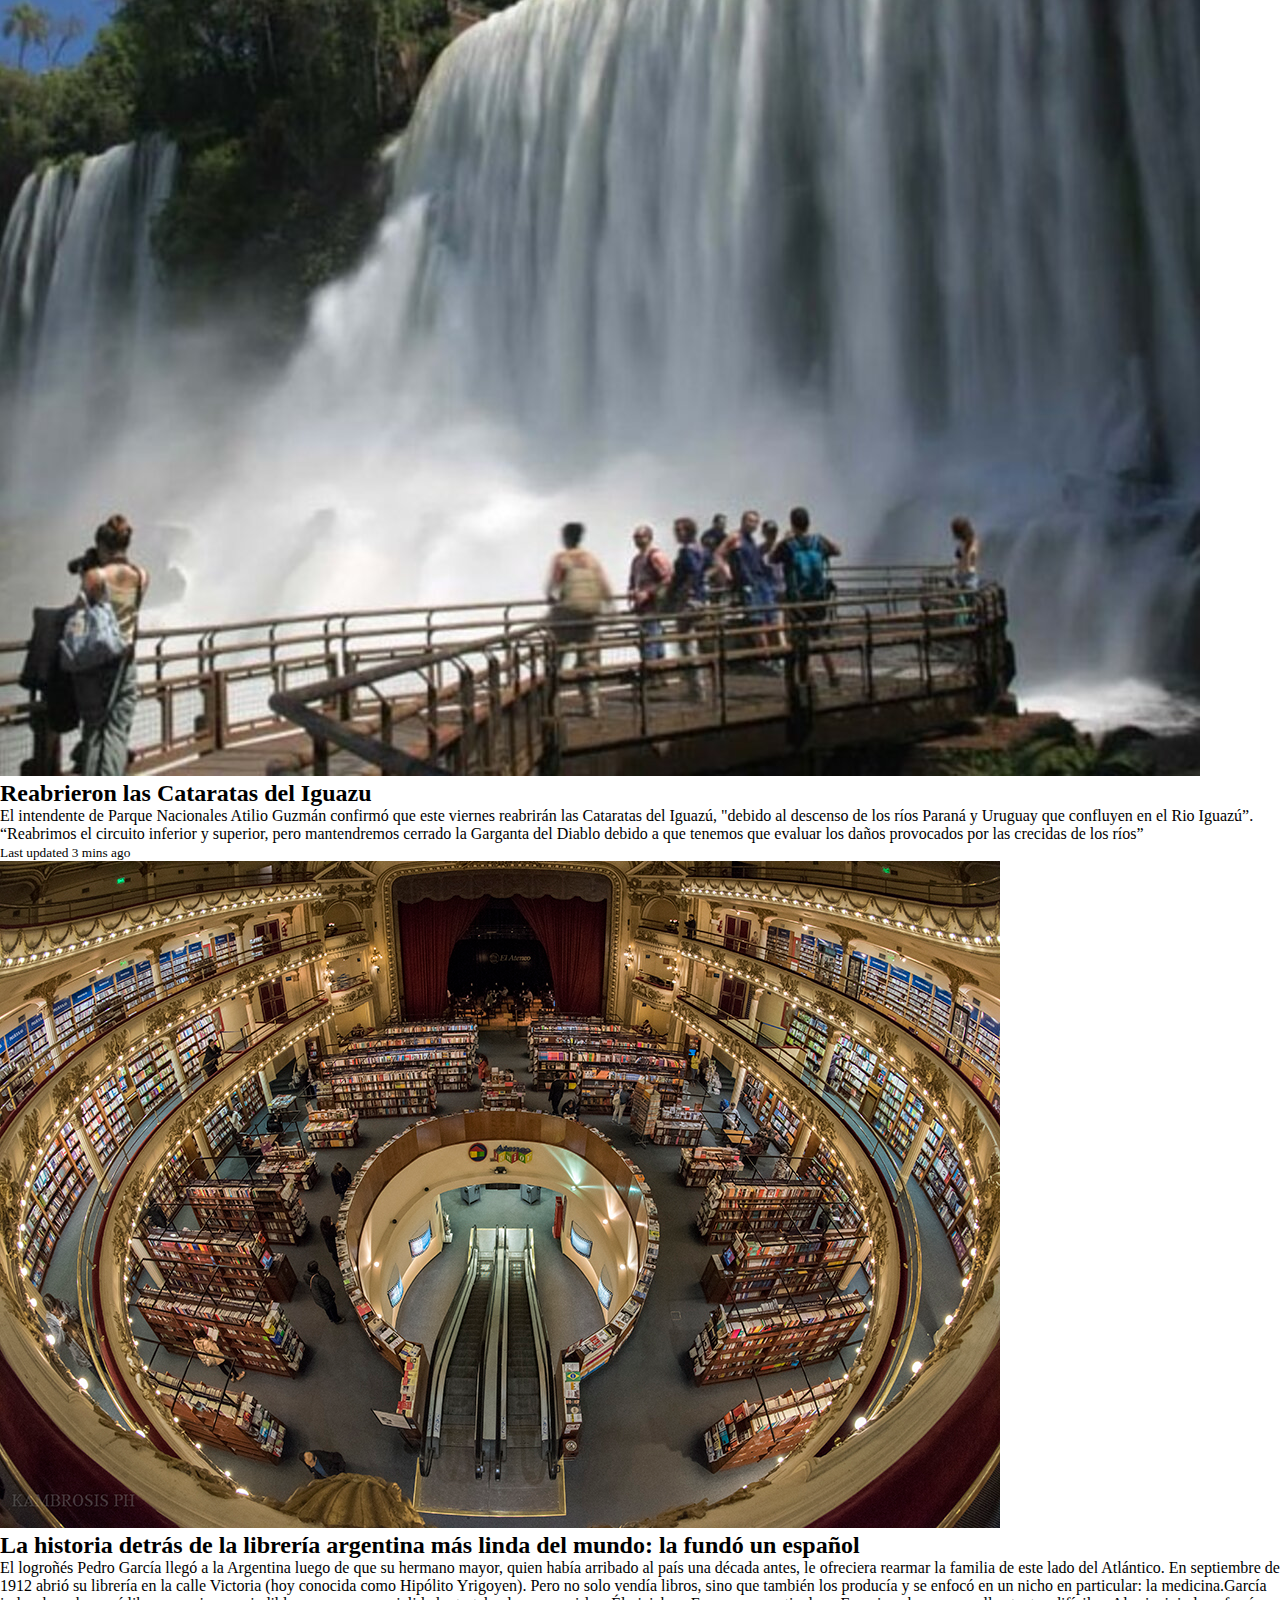
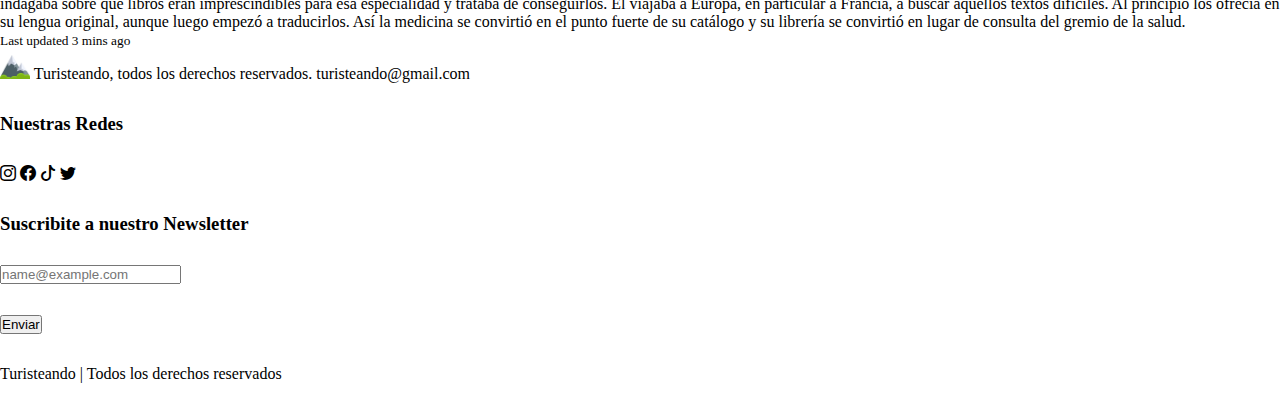
<file: pages/noticias.html>
<!DOCTYPE html>
<html lang="en">

<head>
  <meta charset="UTF-8">
  <meta http-equiv="X-UA-Compatible" content="IE=edge">
  <meta name="viewport" content="width=device-width, initial-scale=1.0">
  <link rel="stylesheet" href="https://cdn.jsdelivr.net/npm/bootstrap-icons@1.10.2/font/bootstrap-icons.css">
  <link href="https://cdn.jsdelivr.net/npm/bootstrap@5.2.3/dist/css/bootstrap.min.css" rel="stylesheet"
    integrity="sha384-rbsA2VBKQhggwzxH7pPCaAqO46MgnOM80zW1RWuH61DGLwZJEdK2Kadq2F9CUG65" crossorigin="anonymous">
  <link rel="stylesheet" href="../css/style.css">
  <title>Document</title>
</head>

<body>
  <header class="navbar navbar-expand-lg bg-light header">
    <div class="container">
      <a class="navbar-brand" href="#">Turisteando</a>
      <img src="../img/montaña-logoe.jpg" alt="" width="30" height="24">

      <button class="navbar-toggler" type="button" data-bs-toggle="collapse" data-bs-target="#navbarNav"
        aria-controls="navbarNav" aria-expanded="false" aria-label="Toggle navigation">
        <span class="navbar-toggler-icon"></span>
      </button>
      <nav class="collapse navbar-collapse justify-content-end" id="navbarNav">
        <ul class="navbar-nav">
          <li class="nav-item">
            <a class="nav-link active" aria-current="page" href="../index.html">Inicio</a>
          </li>
          <li class="nav-item">
            <a class="nav-link" href="./dondeir.html">Donde Ir</a>
          </li>
          <li class="nav-item">
            <a class="nav-link" href="./galeria.html">Galeria</a>
          </li>
          <li class="nav-item">
            <a class="nav-link" href="">Noticias</a>
          </li>
          <li class="nav-item">
            <a class="nav-link" href="./contacto.html">Contacto</a>
          </li>
        </ul>
      </nav>
    </div>
  </header>

  <div>
    <h1>Noticias</h1>
  </div>
  <section>
    <article class="card-group">
      <div class="card">
        <img src="../img/noticias-empanadas.jpg" class="card-img-top" alt="Empanadas Salteñas">
        <div class="card-body">
          <h2 class="card-title">Las mejores empanadas: Salta</h2>
          <p class="card-text">Cón infalible de masa con carne o con queso, las empanadas son y serán ese bocado
            perfecto que se deshace entre jugos, picantes y texturas. En Salta, donde salir a comer es parte fundamental
            de la propuesta turística, las empanadas chorrean, llevan la carne cortada a cuchillo y combinaciones de
            queso que nunca necesitan del jamón. Con pequeñas variaciones de tamaño, ingredientes y repulgue, son un
            placer a mano de cualquier bolsillo. Y como la oferta es múltiple, saber cuáles son las más ricas es clave
            para una celebración gastronómica sin fisuras.
          </p>
        </div>
        <div class="card-footer">
          <small class="text-muted">Last updated 3 mins ago</small>
        </div>
      </div>
    </article>

    <article class="card">
      <img src="../img/noticia-mendoza.png" class="card-img-top" alt="Primer premio al mejor aceite de oliva">
      <div class="card-body">
        <h2 class="card-title">Mendoza tiene uno de los mejores aceites de oliva del mundo</h2>
        <p class="card-text">Mendoza logró tener la denominación de origen para el aceite de oliva virgen extra, y es el
          primer lugar de América en obtener esta distinción. La provincia produce de los mejores aceites del mundo, y
          poco a poco debemos acostumbrarnos a incorporarlos a nuestra cocina, porque, además de rico, tiene múltiples
          beneficios para la salud.</p>
      </div>
      <div class="card-footer">
        <small class="text-muted">Last updated 3 mins ago</small>
      </div>
    </article>

    <article class="card">
      <img src="../img/noticias-bariloche.jpg" class="card-img-top" alt="Turismo Bariloche">
      <div class="card-body">
        <h2 class="card-title">Bariloche recupera el turismo internacional de la mano de un grupo clave</h2>
        <p class="card-text">SAN CARLOS DE BARILOCHE.— La postal es conocida entre los locales, pero hacía tiempo que no
          se veía: turistas abrigados —mayormente usando colores claros, ropa que no es técnica sino más bien citadina,
          gorros de lana rematados con pompón, botas con abrigo de piel— que dialogan, aquí y allá, en un inconfundible
          acento portugués. Y si bien no se puede hablar de récord, la ciudad recupera a pasos acelerados sus clásicos
          visitantes brasileños.</p>
      </div>
      <div class="card-footer">
        <small class="text-muted">Last updated 3 mins ago</small>
      </div>
    </article>


    <article class="card">
      <img src="../img/noticias-cataratas.jpg" class="card-img-top" alt="Cataratas del Iguazu">
      <div class="card-body">
        <h2 class="card-title">Reabrieron las Cataratas del Iguazu</h2>
        <p class="card-text"> El intendente de Parque Nacionales Atilio Guzmán confirmó que este viernes reabrirán las
          Cataratas del Iguazú, "debido al descenso de los ríos Paraná y Uruguay que confluyen en el Rio Iguazú”.
          “Reabrimos el circuito inferior y superior, pero mantendremos cerrado la Garganta del Diablo debido a que
          tenemos que evaluar los daños provocados por las crecidas de los ríos”
        </p>
      </div>
      <div class="card-footer">
        <small class="text-muted">Last updated 3 mins ago</small>
      </div>
    </article>

    <article class="card">
      <img src="../img/noticias-bsas.jpg" class="card-img-top" alt="Libreria El Ateneo">
      <div class="card-body">
        <h2 class="card-title">La historia detrás de la librería argentina más linda del mundo: la fundó un español</h2>
        <p class="card-text"></p>El logroñés Pedro García llegó a la Argentina luego de que su hermano mayor, quien
        había arribado al país una década antes, le ofreciera rearmar la familia de este lado del Atlántico. En
        septiembre de 1912 abrió su librería en la calle Victoria (hoy conocida como Hipólito Yrigoyen). Pero no solo
        vendía libros, sino que también los producía y se enfocó en un nicho en particular: la medicina.García indagaba
        sobre qué libros eran imprescindibles para esa especialidad y trataba de conseguirlos. Él viajaba a Europa, en
        particular a Francia, a buscar aquellos textos difíciles. Al principio los ofrecía en su lengua original, aunque
        luego empezó a traducirlos. Así la medicina se convirtió en el punto fuerte de su catálogo y su librería se
        convirtió en lugar de consulta del gremio de la salud.

      </div>
      <div class="card-footer">
        <small class="text-muted">Last updated 3 mins ago</small>
      </div>
    </article>
  </section>

  

  <footer class="footer">
    <div class="container">
      <div class="row justify-content-lg-between align-items-lg-center">

        <div class="d-flex flex-column align-items-center p-4 col-lg-3">
          <img src="../img/montaña-logoe.jpg" alt="" width="30" height="24">
          <span>Turisteando, todos los derechos reservados.</span>
          <span>turisteando@gmail.com</span>
        </div>

        <div class="p-4 col-lg-3">
          <h3 class="text-center">Nuestras Redes</h3>
          <div class="d-flex justify-content-around fs-2">
            <i class="bi bi-instagram"></i>
            <i class="bi bi-facebook"></i>
            <i class="bi bi-tiktok"></i>
            <i class="bi bi-twitter"></i>
          </div>
        </div>

        <div class="p-4 col-lg-5">
          <h3>Suscribite a nuestro Newsletter</h3>
          <form action="" class="row">
            <div class="mb-3 col-10">
              <input type="email" class="form-control" id="newsletter" placeholder="name@example.com">
            </div>
            <div class="col-2">
              <input type="submit" value="Enviar" class="btn btn-pink">
            </div>
          </form>
        </div>

        <div class="d-flex justify-content-center">
          <span>Turisteando | Todos los derechos reservados</span>
        </div>

      </div>
    </div>
  </footer>



  <script src="https://cdn.jsdelivr.net/npm/bootstrap@5.2.3/dist/js/bootstrap.bundle.min.js"
    integrity="sha384-kenU1KFdBIe4zVF0s0G1M5b4hcpxyD9F7jL+jjXkk+Q2h455rYXK/7HAuoJl+0I4"
    crossorigin="anonymous"></script>
</body>

</html>
</file>
<file: css/style.css>
* {
  margin: 0;
  padding: 0;
  box-sizing: border-box;
}

nav {
  background-color: #FADBD8;
  width: 100%;
}
nav ul {
  list-style: none;
}
nav ul li {
  display: inline-block;
}
nav ul li a {
  text-decoration: none;
  color: black;
}

.footer {
  height: 50px;
  line-height: 50px;
  bottom: 0;
  left: 0;
  width: 100%;
}

.header {
  background-color: #FADBD8;
}

.portada {
  background-color: #FDEDEC;
}

/*# sourceMappingURL=style.css.map */
</file>
